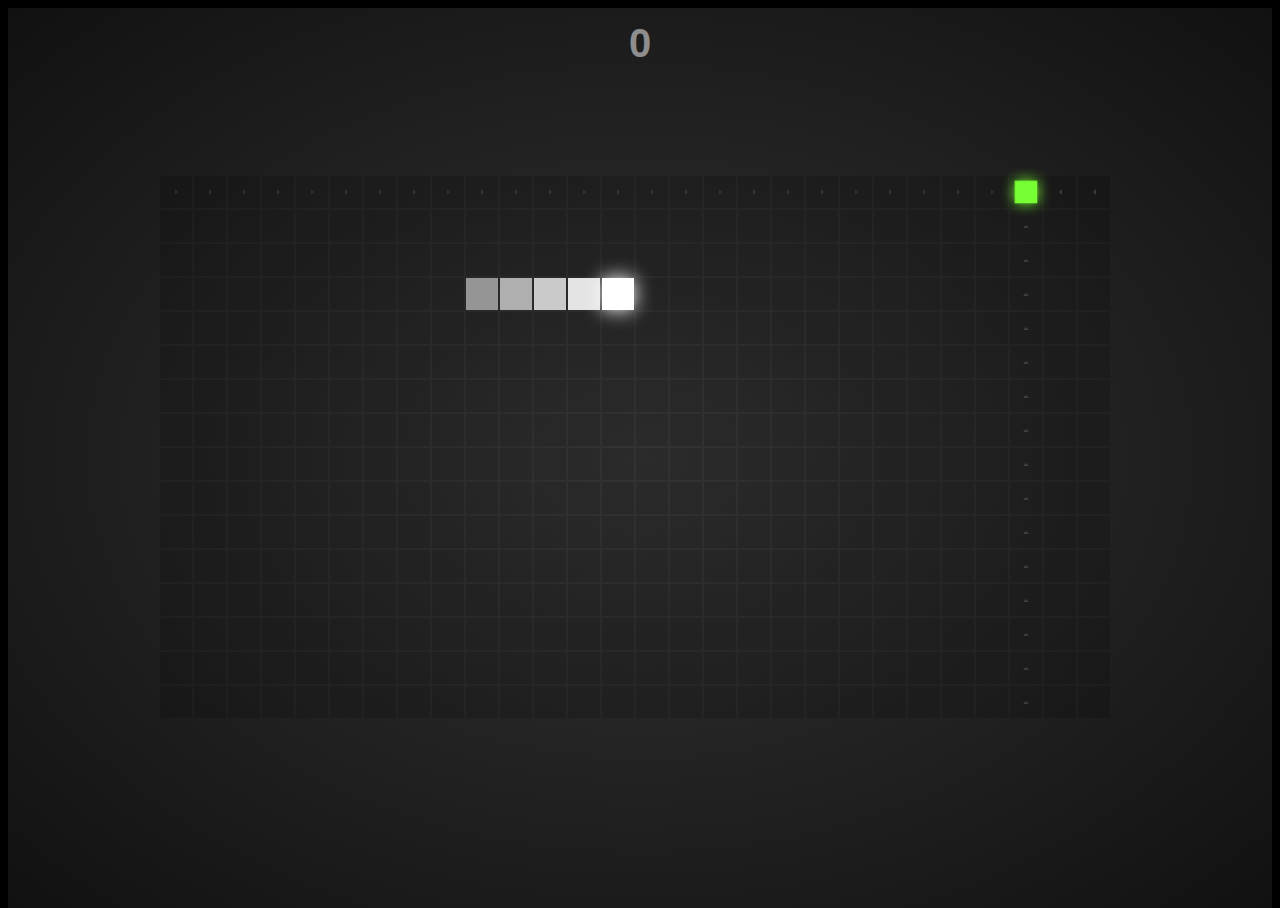
<file: game2index.html>
<!DOCTYPE html>
<html lang="en">
  <head>
    <meta charset="UTF-8">
    <meta name="viewport" content="width=device-width, initial-scale=1.0">
    <title>Document</title>
    <style>
      * {
        box-sizing: border-box;
      }

      html,
      body {
        background-color: #000;
        height: 100%;
      }

      body {
        background: #222;
        background: radial-gradient(#333, #111);
        background-position: center center;
        background-repeat: no-repeat;
        background-size: cover;
        color: #fff;
        font: 100%/1.5 sans-serif;
        overflow: hidden;
      }

      .score {
        color: rgba(255, 255, 255, 0.5);
        font-size: 40px;
        font-weight: bold;
        padding-top: 5px;
        text-align: center;
      }

      .stage {
        bottom: 0;
        left: 0;
        margin: auto;
        position: absolute;
        right: 0;
        top: 0;
        z-index: 2;
      }

      .tile {
        background: rgba(0, 0, 0, 0.15);
        position: absolute;
        transition-property:
          background,
          box-shadow,
          opacity,
          transform
        ;
        transform: translateZ(0);
        transition-duration: 3000ms;
      }

      .tile:before {
        bottom: 0;
        content: '';
        height: 0;
        left: 0;
        margin: auto;
        opacity: 0;
        position: absolute;
        right: 0;
        top: 0;
        width: 0;
        transition: opacity 300ms;
      }

      .tile.path:before {
        opacity: 1;
      }

      .tile.up:before {
        border-bottom: 4px inset rgba(255, 255, 255, 0.15);
        border-left: 4px solid transparent;
        border-right: 4px solid transparent;
      }

      .tile.down:before {
        border-top: 4px inset rgba(255, 255, 255, 0.15);
        border-left: 4px solid transparent;
        border-right: 4px solid transparent;
      }

      .tile.left:before { 
        border-right: 4px inset rgba(255, 255, 255, 0.15);
        border-top: 4px solid transparent;
        border-bottom: 4px solid transparent;
      }

      .tile.right:before { 
        border-left: 4px inset rgba(255, 255, 255, 0.15);
        border-top: 4px solid transparent;
        border-bottom: 4px solid transparent;
      }

      @media (max-width: 900px), (max-height: 900px) {
        .tile.up:before,
        .tile.down:before,
        .tile.left:before,
        .tile.right:before {
          border-width: 3px;
        }
      }

      @media (max-width: 500px), (max-height: 500px) {
        .tile.up:before,
        .tile.down:before,
        .tile.left:before,
        .tile.right:before {
          border-width: 2px;
        }
      }

      .tile.pressed {
        background: rgba(0, 0, 0, 0.3);
        box-shadow: inset 0 0 10px rgba(0, 0, 0, 0.6);
        transition-duration: 0ms;
      }
    </style>
  </head>
  <body>
    <div class="score">0</div>
    <div class="stage"></div>

    <script>
      /*================================================

      Polyfill

      ================================================*/

      (function(){ 'use strict';

        /*================================================

        Request Animation Frame

        ================================================*/
        
        var lastTime = 0;
        var vendors = [ 'webkit', 'moz' ];
        for( var x = 0; x < vendors.length && !window.requestAnimationFrame; ++x ) {
          window.requestAnimationFrame = window[ vendors[ x ] + 'RequestAnimationFrame' ];
          window.cancelAnimationFrame = window[ vendors[ x ] + 'CancelAnimationFrame' ] || window[ vendors[ x ] + 'CancelRequestAnimationFrame' ];
        }

        if( !window.requestAnimationFrame ) {
          window.requestAnimationFrame = function( callback, element ) {
            var currTime = new Date().getTime();
            var timeToCall = Math.max( 0, 16 - ( currTime - lastTime ) );
            var id = window.setTimeout(
              function() { 
                callback( currTime + timeToCall ); 
              }, timeToCall );
            lastTime = currTime + timeToCall;
            return id;
          }
        }

        if( !window.cancelAnimationFrame ) {
          window.cancelAnimationFrame = function( id ) {
            clearTimeout( id );
          }
        }

      })();

      /*================================================

      DOM Manipulation

      ================================================*/

      (function(){ 'use strict';

        function hasClass( elem, className ) {
          return new RegExp( ' ' + className + ' ' ).test( ' ' + elem.className + ' ' );
        };

        function addClass( elem, className ) {
          if( !hasClass(elem, className ) ) {
            elem.className += ' ' + className;
          }
        };

        function removeClass( elem, className ) {
          var newClass = ' ' + elem.className.replace( /[\t\r\n]/g, ' ' ) + ' ';
          if( hasClass( elem, className ) ) {
            while( newClass.indexOf(' ' + className + ' ' ) >= 0 ) {
              newClass = newClass.replace( ' ' + className + ' ', ' ' );
            }
            elem.className = newClass.replace( /^\s+|\s+$/g, '' );
          }
        };

        function toggleClass( elem, className ) {
          var newClass = ' ' + elem.className.replace( /[\t\r\n]/g, ' ' ) + ' ';
          if( hasClass(elem, className ) ) {
            while( newClass.indexOf( ' ' + className + ' ' ) >= 0 ) {
              newClass = newClass.replace( ' ' + className + ' ' , ' ' );
            }
            elem.className = newClass.replace( /^\s+|\s+$/g, '' );
          } else {
            elem.className += ' ' + className;
          }
        };

      })();

      /*================================================

      Core

      ================================================*/

      g = {};

      (function(){ 'use strict';

        /*================================================

        Math

        ================================================*/

        g.m = Math;
        g.mathProps = 'E LN10 LN2 LOG2E LOG10E PI SQRT1_2 SQRT2 abs acos asin atan ceil cos exp floor log round sin sqrt tan atan2 pow max min'.split( ' ' );
        for ( var i = 0; i < g.mathProps.length; i++ ) {
          g[ g.mathProps[ i ] ] = g.m[ g.mathProps[ i ] ];
        }
        g.m.TWO_PI = g.m.PI * 2;

        /*================================================

        Miscellaneous

        ================================================*/

        g.isset = function( prop ) {
          return typeof prop != 'undefined';
        };

        g.log = function() {
          if( g.isset( g.config ) && g.config.debug && window.console ){
            console.log( Array.prototype.slice.call( arguments ) );
          }
        };

      })();

      /*================================================

      Group

      ================================================*/

      (function(){ 'use strict';

        g.Group = function() {
          this.collection = [];
          this.length = 0;
        };

        g.Group.prototype.add = function( item ) {
          this.collection.push( item );
          this.length++;
        };

        g.Group.prototype.remove = function( index ) {
          if( index < this.length ) {
            this.collection.splice( index, 1 );
            this.length--;
          }
        };

        g.Group.prototype.empty = function() {
          this.collection.length = 0;
          this.length = 0;
        };

        g.Group.prototype.each = function( action, asc ) {
          var asc = asc || 0,
            i;
          if( asc ) {
            for( i = 0; i < this.length; i++ ) {
              this.collection[ i ][ action ]( i );
            }
          } else {
            i = this.length;
            while( i-- ) {
              this.collection[ i ][ action ]( i );
            }
          }
        };

      })();

      /*================================================

      Utilities

      ================================================*/

      (function(){ 'use strict';

        g.util = {};

        /*================================================

        Random

        ================================================*/
        
        g.util.rand = function( min, max ) {
          return g.m.random() * ( max - min ) + min;
        };

        g.util.randInt = function( min, max ) {
          return g.m.floor( g.m.random() * ( max - min + 1) ) + min;
        };

      }());

      /*================================================

      State

      ================================================*/

      (function(){ 'use strict';

        g.states = {};

        g.addState = function( state ) {
          g.states[ state.name ] = state;
        };

        g.setState = function( name ) {
          if( g.state ) {
            g.states[ g.state ].exit();
          }
          g.state = name;
          g.states[ g.state ].init();
        };

        g.currentState = function() {
          return g.states[ g.state ];
        };

      }());

      /*================================================

      Time

      ================================================*/

      (function(){ 'use strict';

        g.Time = function() {
          this.reset();
        }

        g.Time.prototype.reset = function() {
          this.now = Date.now();
          this.last = Date.now();
          this.delta = 60;
          this.ndelta = 1;
          this.elapsed = 0;
          this.nelapsed = 0;
          this.tick = 0;
        };

        g.Time.prototype.update = function() {
          this.now = Date.now();
          this.delta = this.now - this.last;
          this.ndelta = Math.min( Math.max( this.delta / ( 1000 / 60 ), 0.0001 ), 10 );
          this.elapsed += this.delta;
          this.nelapsed += this.ndelta;
          this.last = this.now;
          this.tick++;
        };

      })();

      /*================================================

      Grid Entity

      ================================================*/

      (function(){ 'use strict';

        g.Grid = function( cols, rows ) {
          this.cols = cols;
          this.rows = rows;
          this.tiles = [];
          for( var x = 0; x < cols; x++ ) {
            this.tiles[ x ] = [];
            for( var y = 0; y < rows; y++ ) {
              this.tiles[ x ].push( 'empty' );
            }
          }
        };

        g.Grid.prototype.get = function( x, y ) {
          return this.tiles[ x ][ y ];
        };

        g.Grid.prototype.set = function( x, y, val ) {
          this.tiles[ x ][ y ] = val;
        };

      })();

      /*================================================

      Board Tile Entity

      ================================================*/

      (function(){ 'use strict';

        g.BoardTile = function( opt ) {
          this.parentState = opt.parentState;
          this.parentGroup = opt.parentGroup;
          this.col = opt.col;
          this.row = opt.row;
          this.x = opt.x;
          this.y = opt.y;
          this.z = 0;
          this.w = opt.w;
          this.h = opt.h;
          this.elem = document.createElement( 'div' );
          this.elem.style.position = 'absolute';
          this.elem.className = 'tile';
          this.parentState.stageElem.appendChild( this.elem );
          this.classes = {
            pressed: 0,
            path: 0,
            up: 0,
            down: 0,
            left: 0,
            right: 0
          }
          this.updateDimensions();
        };

        g.BoardTile.prototype.update = function() {
          for( var k in this.classes ) {
            if( this.classes[ k ] ) {
              this.classes[ k ]--;
            }
          }

          if( this.parentState.food.tile.col == this.col || this.parentState.food.tile.row == this.row ) {
            this.classes.path = 1;
            if( this.col < this.parentState.food.tile.col ) {
              this.classes.right = 1;
            } else {
              this.classes.right = 0;
            }
            if( this.col > this.parentState.food.tile.col ) {
              this.classes.left = 1;
            } else {
              this.classes.left = 0;
            }
            if( this.row > this.parentState.food.tile.row ) {
              this.classes.up = 1;
            } else {
              this.classes.up = 0;
            }
            if( this.row < this.parentState.food.tile.row ) {
              this.classes.down = 1;
            } else {
              this.classes.down = 0;
            }
          } else {
            this.classes.path = 0;
          }

          if( this.parentState.food.eaten ) {
            this.classes.path = 0;
          }
        };

        g.BoardTile.prototype.updateDimensions = function() {
          this.x = this.col * this.parentState.tileWidth;
          this.y = this.row * this.parentState.tileHeight;
          this.w = this.parentState.tileWidth - this.parentState.spacing;
          this.h = this.parentState.tileHeight - this.parentState.spacing;
          this.elem.style.left = this.x + 'px';
          this.elem.style.top = this.y + 'px';
          this.elem.style.width = this.w + 'px';
          this.elem.style.height = this.h + 'px';
        };

        g.BoardTile.prototype.render = function() {
          var classString = '';
          for( var k in this.classes ) {
            if( this.classes[ k ] ) {
              classString += k + ' ';
            }
          }
          this.elem.className = 'tile ' + classString;
        };

      })();

      /*================================================

      Snake Tile Entity

      ================================================*/

      (function(){ 'use strict';

        g.SnakeTile = function( opt ) {
          this.parentState = opt.parentState;
          this.parentGroup = opt.parentGroup;
          this.col = opt.col;
          this.row = opt.row;
          this.x = opt.x;
          this.y = opt.y;
          this.w = opt.w;
          this.h = opt.h;
          this.color = null;
          this.scale = 1;
          this.rotation = 0;
          this.blur = 0;
          this.alpha = 1;
          this.borderRadius = 0;
          this.borderRadiusAmount = 0;
          this.elem = document.createElement( 'div' );
          this.elem.style.position = 'absolute';
          this.parentState.stageElem.appendChild( this.elem );
        };

        g.SnakeTile.prototype.update = function( i ) {
          this.x = this.col * this.parentState.tileWidth;
          this.y = this.row * this.parentState.tileHeight;
          if( i == 0 ) {
            this.color = '#fff';
            this.blur = this.parentState.dimAvg * 0.03 + Math.sin( this.parentState.time.elapsed / 200 ) * this.parentState.dimAvg * 0.015;
            if( this.parentState.snake.dir == 'n' ) {
              this.borderRadius = this.borderRadiusAmount + '% ' + this.borderRadiusAmount + '% 0 0';
            } else if( this.parentState.snake.dir == 's' ) {
              this.borderRadius = '0 0 ' + this.borderRadiusAmount + '% ' + this.borderRadiusAmount + '%';
            } else if( this.parentState.snake.dir == 'e' ) {
              this.borderRadius = '0 ' + this.borderRadiusAmount + '% ' + this.borderRadiusAmount + '% 0';
            } else if( this.parentState.snake.dir == 'w' ) {
              this.borderRadius = this.borderRadiusAmount + '% 0 0 ' + this.borderRadiusAmount + '%';
            }
          } else {
            this.color = '#fff';
            this.blur = 0;
            this.borderRadius = '0';
          }
          this.alpha = 1 - ( i / this.parentState.snake.tiles.length ) * 0.6;
          this.rotation = ( this.parentState.snake.justAteTick / this.parentState.snake.justAteTickMax ) * 90;
          this.scale = 1 + ( this.parentState.snake.justAteTick / this.parentState.snake.justAteTickMax ) * 1;
        };

        g.SnakeTile.prototype.updateDimensions = function() {
          this.w = this.parentState.tileWidth - this.parentState.spacing;
          this.h = this.parentState.tileHeight - this.parentState.spacing;
        };

        g.SnakeTile.prototype.render = function( i ) {
          this.elem.style.left = this.x + 'px';
          this.elem.style.top = this.y + 'px';
          this.elem.style.width = this.w + 'px';
          this.elem.style.height = this.h + 'px';
          this.elem.style.backgroundColor = 'rgba(255, 255, 255, ' + this.alpha + ')';
          this.elem.style.boxShadow = '0 0 ' + this.blur + 'px #fff';
          this.elem.style.borderRadius = this.borderRadius;
        };

      })();

      /*================================================

      Food Tile Entity

      ================================================*/

      (function(){ 'use strict';

        g.FoodTile = function( opt ) {
          this.parentState = opt.parentState;
          this.parentGroup = opt.parentGroup;
          this.col = opt.col;
          this.row = opt.row;
          this.x = opt.x;
          this.y = opt.y;
          this.w = opt.w;
          this.h = opt.h;
          this.blur = 0;
          this.scale = 1;
          this.hue = 100;
          this.opacity = 0;
          this.elem = document.createElement( 'div' );
          this.elem.style.position = 'absolute';
          this.parentState.stageElem.appendChild( this.elem );
        };

        g.FoodTile.prototype.update = function() {
          this.x = this.col * this.parentState.tileWidth;
          this.y = this.row * this.parentState.tileHeight;
          this.blur = this.parentState.dimAvg * 0.03 + Math.sin( this.parentState.time.elapsed / 200 ) * this.parentState.dimAvg * 0.015;
          this.scale = 0.8 + Math.sin( this.parentState.time.elapsed / 200 ) * 0.2;

          if( this.parentState.food.birthTick || this.parentState.food.deathTick ) {
            if( this.parentState.food.birthTick ) {
              this.opacity = 1 - ( this.parentState.food.birthTick / 1 ) * 1;
            } else {
              this.opacity = ( this.parentState.food.deathTick / 1 ) * 1;
            }
          } else {
            this.opacity = 1;
          }
        };

        g.FoodTile.prototype.updateDimensions = function() {
          this.w = this.parentState.tileWidth - this.parentState.spacing;
          this.h = this.parentState.tileHeight - this.parentState.spacing;
        };

        g.FoodTile.prototype.render = function() {
          this.elem.style.left = this.x + 'px';
          this.elem.style.top = this.y + 'px';
          this.elem.style.width = this.w + 'px';
          this.elem.style.height = this.h + 'px';
          this.elem.style[ 'transform' ] = 'translateZ(0) scale(' + this.scale + ')';
          this.elem.style.backgroundColor = 'hsla(' + this.hue + ', 100%, 60%, 1)';
          this.elem.style.boxShadow = '0 0 ' + this.blur + 'px hsla(' + this.hue + ', 100%, 60%, 1)';
          this.elem.style.opacity = this.opacity;
        };

      })();

      /*================================================

      Snake Entity

      ================================================*/

      (function(){ 'use strict';

        g.Snake = function( opt ) {
          this.parentState = opt.parentState;
          this.dir = 'e',
          this.currDir = this.dir;
          this.tiles = [];
          for( var i = 0; i < 5; i++ ) {
            this.tiles.push( new g.SnakeTile({
              parentState: this.parentState,
              parentGroup: this.tiles,
              col: 8 - i,
              row: 3,
              x: ( 8 - i ) * opt.parentState.tileWidth,
              y: 3 * opt.parentState.tileHeight,
              w: opt.parentState.tileWidth - opt.parentState.spacing,
              h: opt.parentState.tileHeight - opt.parentState.spacing
            }));
          }
          this.last = 0;
          this.updateTick = 10;
          this.updateTickMax = this.updateTick;
          this.updateTickLimit = 3;
          this.updateTickChange = 0.2;
          this.deathFlag = 0;
          this.justAteTick = 0;
          this.justAteTickMax = 1;
          this.justAteTickChange = 0.05;

          // sync data grid of the play state
          var i = this.tiles.length;

          while( i-- ) {
            this.parentState.grid.set( this.tiles[ i ].col, this.tiles[ i ].row, 'snake' );
          }
        };

        g.Snake.prototype.updateDimensions = function() {
          var i = this.tiles.length;
          while( i-- ) {
            this.tiles[ i ].updateDimensions();
          }
        };

        g.Snake.prototype.update = function() {
          if( this.parentState.keys.up ) {
            if( this.dir != 's' && this.dir != 'n' && this.currDir != 's' && this.currDir != 'n' ) {
              this.dir = 'n';
            }
          } else if( this.parentState.keys.down) {
            if( this.dir != 'n' && this.dir != 's' && this.currDir != 'n' && this.currDir != 's' ) {
              this.dir = 's';
            }
          } else if( this.parentState.keys.right ) {
            if( this.dir != 'w' && this.dir != 'e' && this.currDir != 'w' && this.currDir != 'e' ) {
              this.dir = 'e';
            }
          } else if( this.parentState.keys.left ) {
            if( this.dir != 'e' && this.dir != 'w' && this.currDir != 'e' && this.currDir != 'w' ) {
              this.dir = 'w';
            }
          }

          this.parentState.keys.up = 0;
          this.parentState.keys.down = 0;
          this.parentState.keys.right = 0;
          this.parentState.keys.left = 0;

          this.updateTick += this.parentState.time.ndelta;
          if( this.updateTick >= this.updateTickMax ) {
            // reset the update timer to 0, or whatever leftover there is
            this.updateTick = ( this.updateTick - this.updateTickMax );

            // rotate snake block array
            this.tiles.unshift( new g.SnakeTile({
              parentState: this.parentState,
              parentGroup: this.tiles,
              col: this.tiles[ 0 ].col,
              row: this.tiles[ 0 ].row,
              x: this.tiles[ 0 ].col * this.parentState.tileWidth,
              y: this.tiles[ 0 ].row * this.parentState.tileHeight,
              w: this.parentState.tileWidth - this.parentState.spacing,
              h: this.parentState.tileHeight - this.parentState.spacing
            }));
            this.last = this.tiles.pop();
            this.parentState.stageElem.removeChild( this.last.elem );

            this.parentState.boardTiles.collection[ this.last.col + ( this.last.row * this.parentState.cols ) ].classes.pressed = 2;

            // sync data grid of the play state
            var i = this.tiles.length;

            while( i-- ) {
              this.parentState.grid.set( this.tiles[ i ].col, this.tiles[ i ].row, 'snake' );
            }
            this.parentState.grid.set( this.last.col, this.last.row, 'empty' );


            // move the snake's head
            if ( this.dir == 'n' ) {
              this.currDir = 'n';
              this.tiles[ 0 ].row -= 1;
            } else if( this.dir == 's' ) {
              this.currDir = 's';
              this.tiles[ 0 ].row += 1;
            } else if( this.dir == 'w' ) {
              this.currDir = 'w';
              this.tiles[ 0 ].col -= 1;
            } else if( this.dir == 'e' ) {
              this.currDir = 'e';
              this.tiles[ 0 ].col += 1;
            }

            // wrap walls
            this.wallFlag = false;
            if( this.tiles[ 0 ].col >= this.parentState.cols ) {
              this.tiles[ 0 ].col = 0;
              this.wallFlag = true;
            }
            if( this.tiles[ 0 ].col < 0 ) {
              this.tiles[ 0 ].col = this.parentState.cols - 1;
              this.wallFlag = true;
            }
            if( this.tiles[ 0 ].row >= this.parentState.rows ) {
              this.tiles[ 0 ].row = 0;
              this.wallFlag = true;
            }
            if( this.tiles[ 0 ].row < 0 ) {
              this.tiles[ 0 ].row = this.parentState.rows - 1;
              this.wallFlag = true;
            }

            // check death by eating self
            if( this.parentState.grid.get( this.tiles[ 0 ].col, this.tiles[ 0 ].row ) == 'snake' ) {
              this.deathFlag = 1;
              clearTimeout( this.foodCreateTimeout );
            }

            // check eating of food
            if( this.parentState.grid.get( this.tiles[ 0 ].col, this.tiles[ 0 ].row ) == 'food' ) {
              this.tiles.push( new g.SnakeTile({
                parentState: this.parentState,
                parentGroup: this.tiles,
                col: this.last.col,
                row: this.last.row,
                x: this.last.col * this.parentState.tileWidth,
                y: this.last.row * this.parentState.tileHeight,
                w: this.parentState.tileWidth - this.parentState.spacing,
                h: this.parentState.tileHeight - this.parentState.spacing
              }));
              if( this.updateTickMax - this.updateTickChange > this.updateTickLimit ) {
                this.updateTickMax -= this.updateTickChange;
              }
              this.parentState.score++;
              this.parentState.scoreElem.innerHTML = this.parentState.score;
              this.justAteTick = this.justAteTickMax;

              this.parentState.food.eaten = 1;
              this.parentState.stageElem.removeChild( this.parentState.food.tile.elem );

              var _this = this;
              
              this.foodCreateTimeout = setTimeout( function() {
                _this.parentState.food = new g.Food({
                  parentState: _this.parentState
                });
              }, 300);
            }

            // check death by eating self
            if( this.deathFlag ) {
              g.setState( 'play' );
            }
          }

          // update individual snake tiles
          var i = this.tiles.length;
          while( i-- ) {
            this.tiles[ i ].update( i );
          }

          if( this.justAteTick > 0 ) {
            this.justAteTick -= this.justAteTickChange;
          } else if( this.justAteTick < 0 ) {
            this.justAteTick = 0;
          }
        };

        g.Snake.prototype.render = function() {
          // render individual snake tiles
          var i = this.tiles.length;
          while( i-- ) {
            this.tiles[ i ].render( i );
          }
        };

      })();

      /*================================================

      Food Entity

      ================================================*/

      (function(){ 'use strict';

        g.Food = function( opt ) {
          this.parentState = opt.parentState;
          this.tile = new g.FoodTile({
            parentState: this.parentState,
            col: 0,
            row: 0,
            x: 0,
            y: 0,
            w: opt.parentState.tileWidth - opt.parentState.spacing,
            h: opt.parentState.tileHeight - opt.parentState.spacing
          });
          this.reset();
          this.eaten = 0;
          this.birthTick = 1;
          this.deathTick = 0;
          this.birthTickChange = 0.025;
          this.deathTickChange = 0.05;
        };

        g.Food.prototype.reset = function() {
          var empty = [];
          for( var x = 0; x < this.parentState.cols; x++) {
            for( var y = 0; y < this.parentState.rows; y++) {
              var tile = this.parentState.grid.get( x, y );
              if( tile == 'empty' ) {
                empty.push( { x: x, y: y } );
              }
            }
          }
          var newTile = empty[ g.util.randInt( 0, empty.length - 1 ) ];
          this.tile.col = newTile.x;
          this.tile.row = newTile.y;
        };

        g.Food.prototype.updateDimensions = function() {
          this.tile.updateDimensions();
        };

        g.Food.prototype.update = function() {
          // update food tile
          this.tile.update();

          if( this.birthTick > 0 ) {
            this.birthTick -= this.birthTickChange;
          } else if( this.birthTick < 0 ) {
            this.birthTick = 0;
          }

          // sync data grid of the play state
          this.parentState.grid.set( this.tile.col, this.tile.row, 'food' );
        };

        g.Food.prototype.render = function() {
          this.tile.render();
        };

      })();

      /*================================================

      Play State

      ================================================*/

      (function(){ 'use strict';

        function StatePlay() {
          this.name = 'play';
        }

        StatePlay.prototype.init = function() {
          this.scoreElem = document.querySelector( '.score' );
          this.stageElem = document.querySelector( '.stage' );
          this.dimLong = 28;
          this.dimShort = 16;
          this.padding = 0.25;
          this.boardTiles = new g.Group();
          this.keys = {};
          this.foodCreateTimeout = null;
          this.score = 0;
          this.scoreElem.innerHTML = this.score;
          this.time = new g.Time();
          this.getDimensions();
          if( this.winWidth < this.winHeight ) {
            this.rows = this.dimLong;
            this.cols = this.dimShort;
          } else {
            this.rows = this.dimShort;
            this.cols = this.dimLong;
          }
          this.spacing = 1;
          this.grid = new g.Grid( this.cols, this.rows );
          this.resize();
          this.createBoardTiles();
          this.bindEvents();
          this.snake = new g.Snake({
            parentState: this
          });
          this.food = new g.Food({
            parentState: this
          });
        };

        StatePlay.prototype.getDimensions = function() {
          this.winWidth = window.innerWidth;
          this.winHeight = window.innerHeight;
          this.activeWidth = this.winWidth - ( this.winWidth * this.padding );
          this.activeHeight = this.winHeight - ( this.winHeight * this.padding );
        };

        StatePlay.prototype.resize = function() {
          var _this = g.currentState();

          _this.getDimensions();

          _this.stageRatio = _this.rows / _this.cols;

          if( _this.activeWidth > _this.activeHeight / _this.stageRatio ) {
            _this.stageHeight = _this.activeHeight;
            _this.stageElem.style.height = _this.stageHeight + 'px';
            _this.stageWidth = Math.floor( _this.stageHeight /_this.stageRatio );
            _this.stageElem.style.width = _this.stageWidth + 'px';
          } else {
            _this.stageWidth = _this.activeWidth;
            _this.stageElem.style.width = _this.stageWidth + 'px';
            _this.stageHeight = Math.floor( _this.stageWidth * _this.stageRatio );
            _this.stageElem.style.height = _this.stageHeight + 'px';
          }

          _this.tileWidth = ~~( _this.stageWidth / _this.cols );
          _this.tileHeight = ~~( _this.stageHeight / _this.rows );
          _this.dimAvg = ( _this.activeWidth + _this.activeHeight ) / 2;
          _this.spacing = Math.max( 1, ~~( _this.dimAvg * 0.0025 ) );

          _this.stageElem.style.marginTop = ( -_this.stageElem.offsetHeight / 2 ) + _this.headerHeight / 2 + 'px';

          _this.boardTiles.each( 'updateDimensions' );
          _this.snake !== undefined && _this.snake.updateDimensions();
          _this.food !== undefined && _this.food.updateDimensions();
        };

        StatePlay.prototype.createBoardTiles = function() {
          for( var y = 0; y < this.rows; y++ ) {
            for( var x = 0; x < this.cols; x++ ) {
              this.boardTiles.add( new g.BoardTile({
                parentState: this,
                parentGroup: this.boardTiles,
                col: x,
                row: y,
                x: x * this.tileWidth,
                y: y * this.tileHeight,
                w: this.tileWidth - this.spacing,
                h: this.tileHeight - this.spacing
              }));
            }
          }
        };

        StatePlay.prototype.upOn = function() { g.currentState().keys.up = 1; }
        StatePlay.prototype.downOn = function() { g.currentState().keys.down = 1; }
        StatePlay.prototype.rightOn = function() { g.currentState().keys.right = 1; }
        StatePlay.prototype.leftOn = function() { g.currentState().keys.left = 1; }
        StatePlay.prototype.upOff = function() { g.currentState().keys.up = 0; }
        StatePlay.prototype.downOff = function() { g.currentState().keys.down = 0; }
        StatePlay.prototype.rightOff = function() { g.currentState().keys.right = 0; }
        StatePlay.prototype.leftOff = function() { g.currentState().keys.left = 0; }

        StatePlay.prototype.keydown = function( e ) {
          e.preventDefault();
          var e = ( e.keyCode ? e.keyCode : e.which ),
            _this = g.currentState();
          if( e === 38 || e === 87 ) { _this.upOn(); }
          if( e === 39 || e === 68 ) { _this.rightOn(); }
          if( e === 40 || e === 83 ) { _this.downOn(); }
          if( e === 37 || e === 65 ) { _this.leftOn(); }
        };

        StatePlay.prototype.bindEvents = function() {
          var _this = g.currentState();
          window.addEventListener( 'keydown', _this.keydown, false );
          window.addEventListener( 'resize', _this.resize, false );
        };

        StatePlay.prototype.step = function() {
          this.boardTiles.each( 'update' );
          this.boardTiles.each( 'render' );
          this.snake.update();
          this.snake.render();
          this.food.update();
          this.food.render();
          this.time.update();
        };

        StatePlay.prototype.exit = function() {
          window.removeEventListener( 'keydown', this.keydown, false );
          window.removeEventListener( 'resize', this.resize, false );
          this.stageElem.innerHTML = '';
          this.grid.tiles = null;
          this.time = null;
        };

        g.addState( new StatePlay() );

      })();

      /*================================================

      Game

      ================================================*/

      (function(){ 'use strict';

        g.config = {
          title: 'Snakely',
          debug: window.location.hash == '#debug' ? 1 : 0,
          state: 'play'
        };

        g.setState( g.config.state );

        g.time = new g.Time();

        g.step = function() {
          requestAnimationFrame( g.step );
          g.states[ g.state ].step();
          g.time.update();
        };

        window.addEventListener( 'load', g.step, false );

      })();
    </script>
  </body>
</html>
</file>
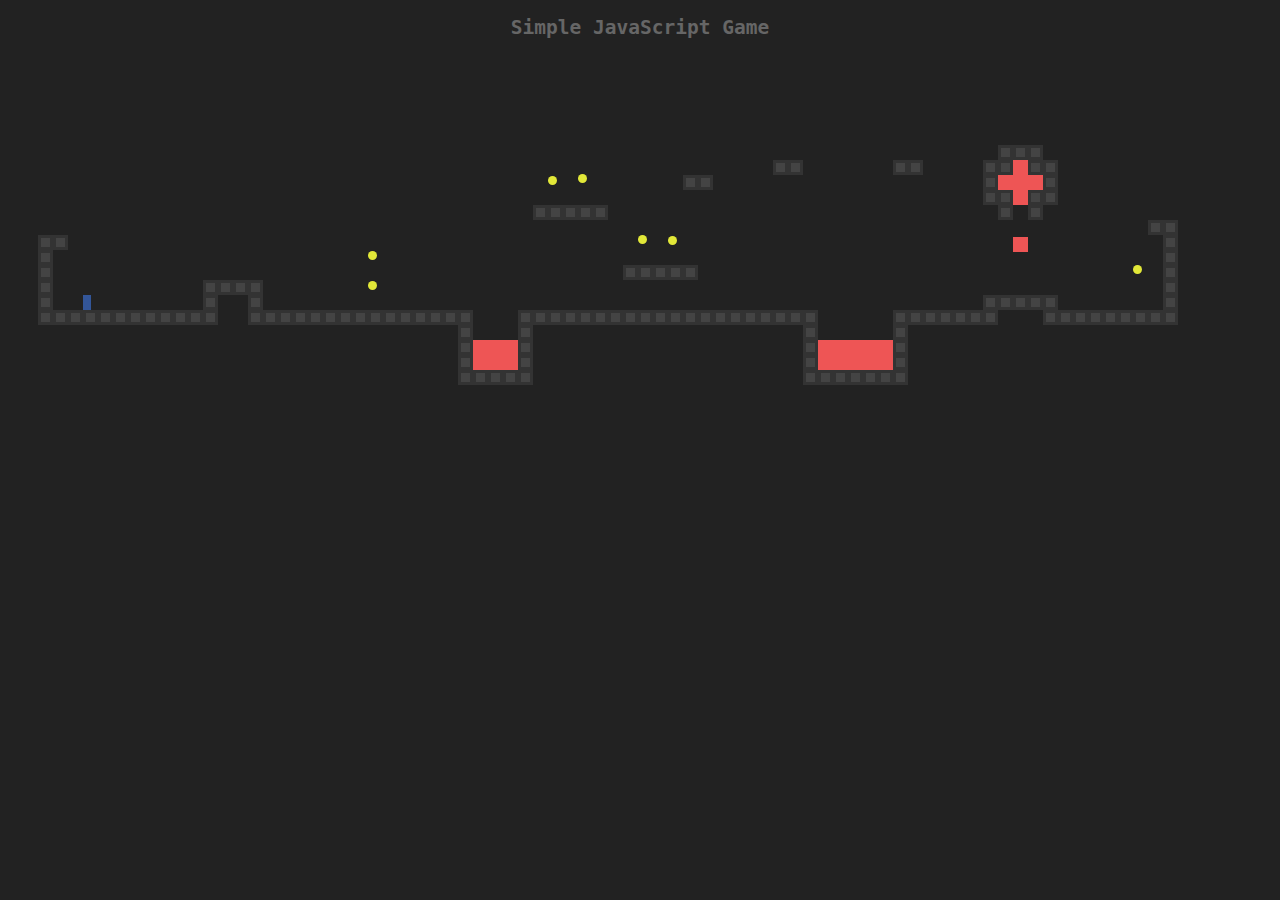
<file: game3index.html>
<!DOCTYPE html>
<html lang="en">
	<head>
		<meta charset="UTF-8" />
		<meta name="viewport" content="width=device-width, initial-scale=1.0" />
		<title>Simple Game</title>
		<style>
			body {
				background: #222;
			}

			h2 {
				color: #666;
				font-family: monospace;
				text-align: center;
			}

			.background {
				table-layout: fixed;
				border-spacing: 0;
			}

			.background td {
				padding: 0;
			}

			.lava,
			.actor {
				background: #e55;
			}

			.wall {
				background: #444;
				border: solid 3px #333;
				box-sizing: content-box;
			}

			.actor {
				position: absolute;
			}

			.coin {
				background: #e2e838;
				border-radius: 50%;
			}

			.player {
				background: #335699;
				box-shadow: none;
			}

			.lost .player {
				background: #a04040;
			}

			.won .player {
				background: green;
			}

			.game {
				position: relative;
				overflow: hidden;
			}
		</style>
	</head>
	<body>
		<h2>Simple JavaScript Game</h2>

		<script>
			var LEVELS = [
				[
					'                                                                                ',
					'                                                                                ',
					'                                                                                ',
					'                                                                                ',
					'                                                                                ',
					'                                                                                ',
					'                                                                  xxx           ',
					'                                                   xx      xx    xx!xx          ',
					'                                    o o      xx                  x!!!x          ',
					'                                                                 xx!xx          ',
					'                                   xxxxx                          xvx           ',
					'                                                                            xx  ',
					'  xx                                      o o                                x  ',
					'  x                     o                                                    x  ',
					'  x                                      xxxxx                             o x  ',
					'  x          xxxx       o                                                    x  ',
					'  x  @       x  x                                                xxxxx       x  ',
					'  xxxxxxxxxxxx  xxxxxxxxxxxxxxx   xxxxxxxxxxxxxxxxxxxx     xxxxxxx   xxxxxxxxx  ',
					'                              x   x                  x     x                    ',
					'                              x!!!x                  x!!!!!x                    ',
					'                              x!!!x                  x!!!!!x                    ',
					'                              xxxxx                  xxxxxxx                    ',
					'                                                                                ',
					'                                                                                ',
				],
				[
					'                                      x!!x                        xxxxxxx                                    x!x  ',
					'                                      x!!x                     xxxx     xxxx                                 x!x  ',
					'                                      x!!xxxxxxxxxx           xx           xx                                x!x  ',
					'                                      xx!!!!!!!!!!xx         xx             xx                               x!x  ',
					'                                       xxxxxxxxxx!!x         x                                    o   o   o  x!x  ',
					'                                                xx!x         x     o   o                                    xx!x  ',
					'                                                 x!x         x                                xxxxxxxxxxxxxxx!!x  ',
					'                                                 xvx         x     x   x                        !!!!!!!!!!!!!!xx  ',
					'                                                             xx  |   |   |  xx            xxxxxxxxxxxxxxxxxxxxx   ',
					'                                                              xx!!!!!!!!!!!xx            v                        ',
					'                                                               xxxx!!!!!xxxx                                      ',
					'                                               x     x            xxxxxxx        xxx         xxx                  ',
					'                                               x     x                           x x         x x                  ',
					'                                               x     x                             x         x                    ',
					'                                               x     x                             xx        x                    ',
					'                                               xx    x                             x         x                    ',
					'                                               x     x      o  o     x   x         x         x                    ',
					'               xxxxxxx        xxx   xxx        x     x               x   x         x         x                    ',
					'              xx     xx         x   x          x     x     xxxxxx    x   x   xxxxxxxxx       x                    ',
					'             xx       xx        x o x          x    xx               x   x   x               x                    ',
					'     @       x         x        x   x          x     x               x   x   x               x                    ',
					'    xxx      x         x        x   x          x     x               x   xxxxx   xxxxxx      x                    ',
					'    x x      x         x       xx o xx         x     x               x     o     x x         x                    ',
					'!!!!x x!!!!!!x         x!!!!!!xx     xx!!!!!!!!xx    x!!!!!!!!!!     x     =     x x         x                    ',
					'!!!!x x!!!!!!x         x!!!!!xx       xxxxxxxxxx     x!!!!!!!xx!     xxxxxxxxxxxxx xx  o o  xx                    ',
					'!!!!x x!!!!!!x         x!!!!!x    o                 xx!!!!!!xx !                    xx     xx                     ',
					'!!!!x x!!!!!!x         x!!!!!x                     xx!!!!!!xx  !                     xxxxxxx                      ',
					'!!!!x x!!!!!!x         x!!!!!xx       xxxxxxxxxxxxxx!!!!!!xx   !                                                  ',
					'!!!!x x!!!!!!x         x!!!!!!xxxxxxxxx!!!!!!!!!!!!!!!!!!xx    !                                                  ',
					'!!!!x x!!!!!!x         x!!!!!!!!!!!!!!!!!!!!!!!!!!!!!!!!xx     !                                                  ',
				],
				[
					'                                                                                                              ',
					'                                                                                                              ',
					'                                                                                                              ',
					'                                                                                                              ',
					'                                                                                                              ',
					'                                        o                                                                     ',
					'                                                                                                              ',
					'                                        x                                                                     ',
					'                                        x                                                                     ',
					'                                        x                                                                     ',
					'                                        x                                                                     ',
					'                                       xxx                                                                    ',
					'                                       x x                 !!!        !!!  xxx                                ',
					'                                       x x                 !x!        !x!                                     ',
					'                                     xxx xxx                x          x                                      ',
					'                                      x   x                 x   oooo   x       xxx                            ',
					'                                      x   x                 x          x      x!!!x                           ',
					'                                      x   x                 xxxxxxxxxxxx       xxx                            ',
					'                                     xx   xx      x   x      x                                                ',
					'                                      x   xxxxxxxxx   xxxxxxxx              x x                               ',
					'                                      x   x           x                    x!!!x                              ',
					'                                      x   x           x                     xxx                               ',
					'                                     xx   xx          x                                                       ',
					'                                      x   x= = = =    x            xxx                                        ',
					'                                      x   x           x           x!!!x                                       ',
					'                                      x   x    = = = =x     o      xxx       xxx                              ',
					'                                     xx   xx          x                     x!!!x                             ',
					'                              o   o   x   x           x     x                xxv        xxx                   ',
					'                                      x   x           x              x                 x!!!x                  ',
					'                             xxx xxx xxx xxx     o o  x!!!!!!!!!!!!!!x                   vx                   ',
					'                             x xxx x x xxx x          x!!!!!!!!!!!!!!x                                        ',
					'                             x             x   xxxxxxxxxxxxxxxxxxxxxxx                                        ',
					'                             xx           xx                                         xxx                      ',
					'  xxx                         x     x     x                                         x!!!x                xxx  ',
					'  x x                         x    xxx    x                                          xxx                 x x  ',
					'  x                           x    xxx    xxxxxxx                        xxxxx                             x  ',
					'  x                           x           x                              x   x                             x  ',
					'  x                           xx          x                              x x x                             x  ',
					'  x                                       x       |xxxx|    |xxxx|     xxx xxx                             x  ',
					'  x                xxx             o o    x                              x         xxx                     x  ',
					'  x               xxxxx       xx          x                             xxx       x!!!x          x         x  ',
					'  x               oxxxo       x    xxx    x                             x x        xxx          xxx        x  ',
					'  x                xxx        xxxxxxxxxxxxx  x oo x    x oo x    x oo  xx xx                    xxx        x  ',
					'  x      @          x         x           x!!x    x!!!!x    x!!!!x    xx   xx                    x         x  ',
					'  xxxxxxxxxxxxxxxxxxxxxxxxxxxxx           xxxxxxxxxxxxxxxxxxxxxxxxxxxxx     xxxxxxxxxxxxxxxxxxxxxxxxxxxxxxxx  ',
					'                                                                                                              ',
					'                                                                                                              ',
				],
				[
					'                                                                                                  xxx x       ',
					'                                                                                                      x       ',
					'                                                                                                  xxxxx       ',
					'                                                                                                  x           ',
					'                                                                                                  x xxx       ',
					'                          o                                                                       x x x       ',
					'                                                                                             o o oxxx x       ',
					'                   xxx                                                                                x       ',
					'       !  o  !                                                xxxxx xxxxx xxxxx xxxxx xxxxx xxxxx xxxxx       ',
					'       x     x                                                x   x x   x x   x x   x x   x x   x x           ',
					'       x= o  x            x                                   xxx x xxx x xxx x xxx x xxx x xxx x xxxxx       ',
					'       x     x                                                  x x   x x   x x   x x   x x   x x     x       ',
					'       !  o  !            o                                  xxxx xxxxx xxxxx xxxxx xxxxx xxxxx xxxxxxx       ',
					'                                                                                                              ',
					'          o              xxx                              xx                                                  ',
					'                                                                                                              ',
					'                                                                                                              ',
					'                                                      xx                                                      ',
					'                   xxx         xxx                                                                            ',
					'                                                                                                              ',
					'                          o                                                     x      x                      ',
					'                                                          xx     xx                                           ',
					'             xxx         xxx         xxx                                 x                  x                 ',
					'                                                                                                              ',
					'                                                                 ||                                           ',
					'  xxxxxxxxxxx                                                                                                 ',
					'  x         x o xxxxxxxxx o xxxxxxxxx o xx                                                x                   ',
					'  x         x   x       x   x       x   x                 ||                  x     x                         ',
					'  x  @      xxxxx   o   xxxxx   o   xxxxx                                                                     ',
					'  xxxxxxx                                     xxxxx       xx     xx     xxx                                   ',
					'        x=                  =                =x   x                     xxx                                   ',
					'        xxxxxxxxxxxxxxxxxxxxxxxxxxxxxxxxxxxxxxx   x!!!!!!!!!!!!!!!!!!!!!xxx!!!!!!!!!!!!!!!!!!!!!!!!!!!!!!!!!!!',
					'                                                  xxxxxxxxxxxxxxxxxxxxxxxxxxxxxxxxxxxxxxxxxxxxxxxxxxxxxxxxxxxx',
					'                                                                                                              ',
				],
			];

			function Vector(x, y) {
				this.x = x;
				this.y = y;
			}

			Vector.prototype.plus = function (other) {
				return new Vector(this.x + other.x, this.y + other.y);
			};

			Vector.prototype.times = function (scale) {
				return new Vector(this.x * scale, this.y * scale);
			};

			var actorchars = {
				'@': Player,
				o: Coin,
				'=': Lava,
				'|': Lava,
				v: Lava,
			};

			function Player(pos) {
				this.pos = pos.plus(new Vector(0, -0.5));
				this.size = new Vector(0.5, 1);
				this.speed = new Vector(0, 0);
			}

			Player.prototype.type = 'player';
			function Lava(pos, ch) {
				this.pos = pos;
				this.size = new Vector(1, 1);
				if (ch === '=') this.speed = new Vector(2, 0);
				else if (ch === '|') this.speed = new Vector(0, 2);
				else if (ch === 'v') {
					this.speed = new Vector(0, 3);
					this.repeatPos = pos;
				}
			}
			Lava.prototype.type = 'Lava';
			function Coin(pos) {
				this.basePos = this.pos = pos;
				this.size = new Vector(0.6, 0.6);
				this.wobble = Math.random() * Math.PI * 2;
			}

			Coin.prototype.type = 'coin';

			Level.prototype.isFinished = function () {
				return this.status != null && this.finishDelay < 0;
			};
			function Level(plan) {
				this.width = plan[0].length;
				this.height = plan.length;
				this.grid = [];
				this.actors = [];

				for (var y = 0; y < this.height; y++) {
					var line = plan[y],
						gridLine = [];
					for (var x = 0; x < this.width; x++) {
						var ch = line[x],
							fieldType = null;
						var Actor = actorchars[ch];
						if (Actor) this.actors.push(new Actor(new Vector(x, y), ch));
						else if (ch === 'x') fieldType = 'wall';
						else if (ch === '!') fieldType = 'lava';
						else if (ch === '|') fieldType = 'lava';
						else if (ch === '=') fieldType = 'lava';
						else if (ch === 'v') {
							fieldType = 'lava';
							console.log(fieldType);
						}
						gridLine.push(fieldType);
					}
					this.grid.push(gridLine);
				}
				this.player = this.actors.filter(function (actor) {
					return actor.type === 'player';
				})[0];
				this.status = this.finishDelay = null;
			}

			function element(name, className) {
				var elem = document.createElement(name);
				if (className) elem.className = className;
				return elem;
			}

			function DOMDisplay(parent, level) {
				this.wrap = parent.appendChild(element('div', 'game'));
				this.level = level;

				this.wrap.appendChild(this.drawBackground());
				this.actorLayer = null;
				this.drawFrame();
			}

			var scale = 15;

			DOMDisplay.prototype.drawBackground = function () {
				var table = element('table', 'background');
				table.style.width = this.level.width * scale + 'px';
				table.style.height = this.level.height * scale + 'px';
				this.level.grid.forEach(function (row) {
					var rowElement = table.appendChild(element('tr'));
					rowElement.style.height = scale + 'px';
					row.forEach(function (type) {
						rowElement.appendChild(element('td', type));
					});
				});
				return table;
			};

			DOMDisplay.prototype.drawActors = function () {
				var wrap = element('div');
				this.level.actors.forEach(function (actor) {
					var rect = wrap.appendChild(element('div', 'actor ' + actor.type));
					rect.style.width = actor.size.x * scale + 'px';
					rect.style.height = actor.size.y * scale + 'px';
					rect.style.left = actor.pos.x * scale + 'px';
					rect.style.top = actor.pos.y * scale + 'px';
				});
				return wrap;
			};

			DOMDisplay.prototype.drawFrame = function () {
				if (this.actorLayer) this.wrap.removeChild(this.actorLayer);
				this.actorLayer = this.wrap.appendChild(this.drawActors());
				this.wrap.className = 'game ' + (this.level.status || '');
				this.scrollPlayerIntoView();
			};

			// clear it later
			DOMDisplay.prototype.scrollPlayerIntoView = function () {
				var width = this.wrap.clientWidth;
				var height = this.wrap.clientHeight;
				var margin = width / 3;

				// The viewport
				var left = this.wrap.scrollLeft,
					right = left + width;
				var top = this.wrap.scrollTop,
					bottom = top + height;

				var player = this.level.player;
				var center = player.pos.plus(player.size.times(0.5)).times(scale);

				if (center.x < left + margin) this.wrap.scrollLeft = center.x - margin;
				else if (center.x > right - margin)
					this.wrap.scrollLeft = center.x + margin - width;
				if (center.y < top + margin) this.wrap.scrollTop = center.y - margin;
				else if (center.y > bottom - margin)
					this.wrap.scrollTop = center.y + margin - height;
			};

			DOMDisplay.prototype.clear = function () {
				this.wrap.parentNode.removeChild(this.wrap);
			};

			Level.prototype.obstacleAt = function (pos, size) {
				var xStart = Math.floor(pos.x);
				var xEnd = Math.ceil(pos.x + size.x);
				var yStart = Math.floor(pos.y);
				var yEnd = Math.ceil(pos.y + size.y);

				if (xStart < 0 || xEnd > this.width || yStart < 0) return 'wall';
				if (yEnd > this.height) return 'lava';
				for (var y = yStart; y < yEnd; y++) {
					for (var x = xStart; x < xEnd; x++) {
						var fieldType = this.grid[y][x];
						if (fieldType) return fieldType;
					}
				}
			};

			Level.prototype.actorAt = function (actor) {
				for (var i = 0; i < this.actors.length; i++) {
					var other = this.actors[i];
					if (
						other != actor &&
						actor.pos.x + actor.size.x > other.pos.x &&
						actor.pos.x < other.pos.x + other.size.x &&
						actor.pos.y + actor.size.y > other.pos.y &&
						actor.pos.y < other.pos.y + other.size.y
					)
						return other;
				}
			};

			var maxStep = 0.05;

			Level.prototype.animate = function (step, keys) {
				if (this.status != null) this.finishDelay -= step;

				while (step > 0) {
					var thisStep = Math.min(step, maxStep);
					this.actors.forEach(function (actor) {
						actor.act(thisStep, this, keys);
					}, this);
					step -= thisStep;
				}
			};

			Lava.prototype.act = function (step, level) {
				var newPos = this.pos.plus(this.speed.times(step));
				if (!level.obstacleAt(newPos, this.size)) this.pos = newPos;
				else if (this.repeatPos) this.pos = this.repeatPos;
				else this.speed = this.speed.times(-1);
			};

			var wobbleSpeed = 8,
				wobbleDist = 0.07;

			Coin.prototype.act = function (step) {
				this.wobble += step * wobbleSpeed;
				var wobblePos = Math.sin(this.wobble) * wobbleDist;
				this.pos = this.basePos.plus(new Vector(0, wobblePos));
			};

			var playerXSpeed = 10;

			Player.prototype.moveX = function (step, level, keys) {
				this.speed.x = 0;
				if (keys.left) this.speed.x -= playerXSpeed;
				if (keys.right) this.speed.x += playerXSpeed;

				var motion = new Vector(this.speed.x * step, 0);
				var newPos = this.pos.plus(motion);
				var obstacle = level.obstacleAt(newPos, this.size);
				if (obstacle) level.playerTouched(obstacle);
				else this.pos = newPos;
			};

			var gravity = 30;
			var jumpSpeed = 17;

			Player.prototype.moveY = function (step, level, keys) {
				this.speed.y += step * gravity;
				var motion = new Vector(0, this.speed.y * step);
				var newPos = this.pos.plus(motion);
				var obstacle = level.obstacleAt(newPos, this.size);
				if (obstacle) {
					level.playerTouched(obstacle);
					if (keys.up && this.speed.y > 0) this.speed.y = -jumpSpeed;
					else this.speed.y = 0;
				} else {
					this.pos = newPos;
				}
			};

			Player.prototype.act = function (step, level, keys) {
				this.moveX(step, level, keys);
				this.moveY(step, level, keys);

				var otherActor = level.actorAt(this);
				if (otherActor) level.playerTouched(otherActor.type, otherActor);

				// Losing animation
				if (level.status == 'lost') {
					this.pos.y += step;
					this.size.y -= step;
				}
			};

			Level.prototype.playerTouched = function (type, actor) {
				if (type == 'lava' && this.status == null) {
					this.status = 'lost';
					this.finishDelay = 1;
				} else if (type == 'coin') {
					this.actors = this.actors.filter(function (other) {
						return other != actor;
					});
					if (
						!this.actors.some(function (actor) {
							return actor.type == 'coin';
						})
					) {
						this.status = 'won';
						this.finishDelay = 1;
					}
				}
			};

			var arrowCodes = { 37: 'left', 38: 'up', 39: 'right' };

			function trackKeys(codes) {
				var pressed = Object.create(null);
				function handler(event) {
					if (codes.hasOwnProperty(event.keyCode)) {
						var down = event.type == 'keydown';
						pressed[codes[event.keyCode]] = down;
						event.preventDefault();
					}
				}
				addEventListener('keydown', handler);
				addEventListener('keyup', handler);
				return pressed;
			}

			function runAnimation(frameFunc) {
				var lastTime = null;
				function frame(time) {
					var stop = false;
					if (lastTime != null) {
						var timeStep = Math.min(time - lastTime, 100) / 1000;
						stop = frameFunc(timeStep) === false;
					}
					lastTime = time;
					if (!stop) requestAnimationFrame(frame);
				}
				requestAnimationFrame(frame);
			}

			var arrows = trackKeys(arrowCodes);

			function runLevel(level, Display, andThen) {
				var display = new Display(document.body, level);
				runAnimation(function (step) {
					level.animate(step, arrows);
					display.drawFrame(step);
					if (level.isFinished()) {
						display.clear();
						if (andThen) andThen(level.status);
						return false;
					}
				});
			}

			function runGame(plans, Display) {
				function startLevel(n) {
					runLevel(new Level(plans[n]), Display, function (status) {
						if (status == 'lost') startLevel(n);
						else if (n < plans.length - 1) startLevel(n + 1);
						else alert('You win!');
					});
				}
				startLevel(0);
			}

			runGame(LEVELS, DOMDisplay);
		</script>
	</body>
</html>
</file>
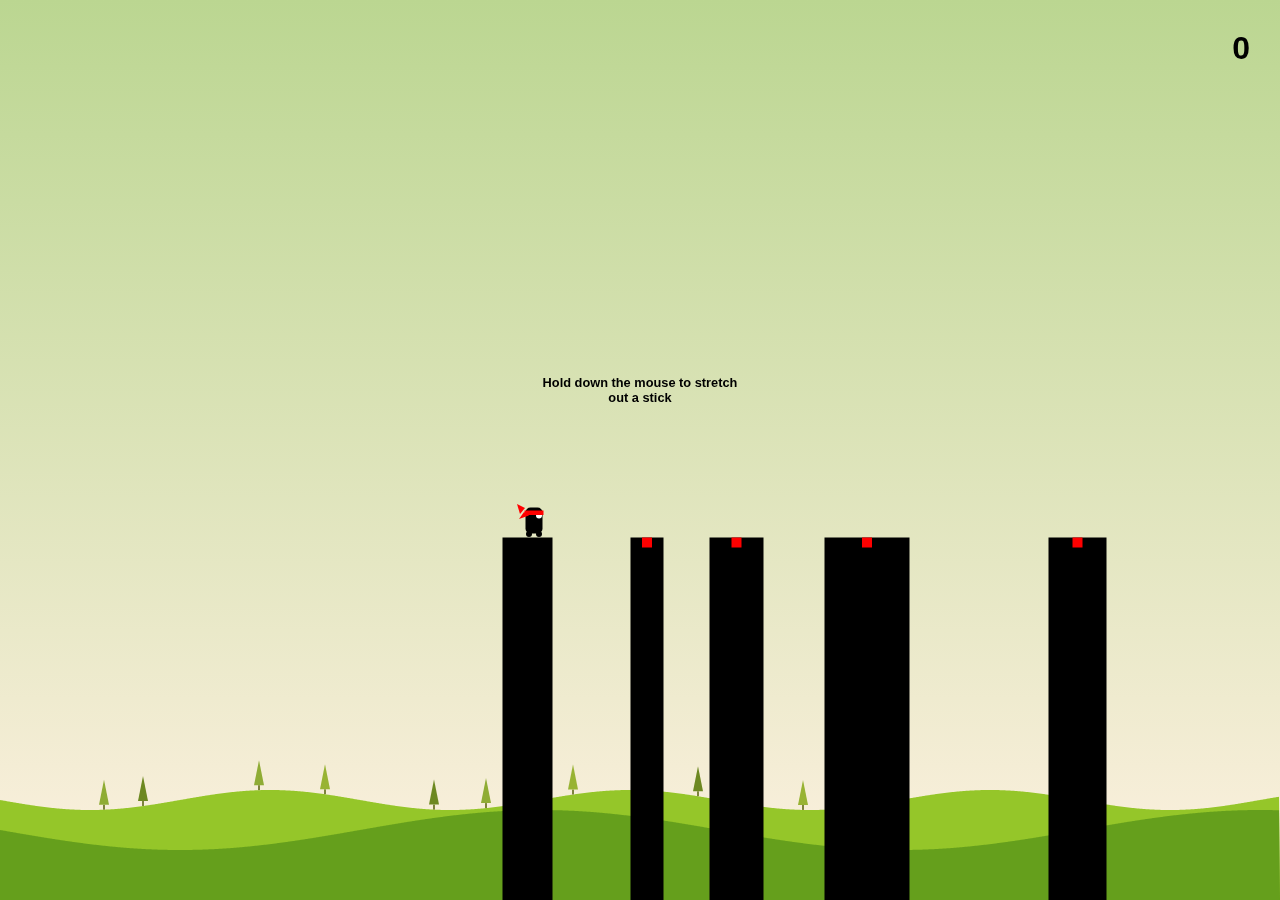
<file: game4index.html>
<!DOCTYPE html>
<html lang="en">
  <head>
    <meta charset="UTF-8">
    <meta name="viewport" content="width=device-width, initial-scale=1.0">
    <title>Stick Hero</title>
    <style>
      html,
      body {
        height: 100%;
        margin: 0;
      }

      body {
        font-family: "Segoe UI", Tahoma, Geneva, Verdana, sans-serif;
        cursor: pointer;
      }

      .container {
        display: flex;
        justify-content: center;
        align-items: center;
        height: 100%;
      }

      #score {
        position: absolute;
        top: 30px;
        right: 30px;
        font-size: 2em;
        font-weight: 900;
      }

      #introduction {
        width: 200px;
        height: 150px;
        position: absolute;
        font-weight: 600;
        font-size: 0.8em;
        font-family: "Segoe UI", Tahoma, Geneva, Verdana, sans-serif;
        text-align: center;
        transition: opacity 2s;
      }

      #restart {
        width: 120px;
        height: 120px;
        position: absolute;
        border-radius: 50%;
        color: white;
        background-color: red;
        border: none;
        font-weight: 700;
        font-size: 1.2em;
        font-family: "Segoe UI", Tahoma, Geneva, Verdana, sans-serif;
        display: none;
        cursor: pointer;
      }

      #perfect {
        position: absolute;
        opacity: 0;
        transition: opacity 2s;
      }

      #youtube,
      #youtube-card {
        display: none;
      }

      @media (min-height: 425px) {
        #youtube {
          z-index: 2;
          display: block;
          width: 100px;
          height: 70px;
          position: absolute;
          bottom: 20px;
          left: 20px;
          background: red;
          border-radius: 50% / 11%;
          transform: scale(0.8);
          transition: transform 0.5s;
        }

        #youtube:hover,
        #youtube:focus {
          transform: scale(0.9);
        }

        #youtube::before {
          content: "";
          display: block;
          position: absolute;
          top: 7.5%;
          left: -6%;
          width: 112%;
          height: 85%;
          background: red;
          border-radius: 9% / 50%;
        }

        #youtube::after {
          content: "";
          display: block;
          position: absolute;
          top: 20px;
          left: 40px;
          width: 45px;
          height: 30px;
          border: 15px solid transparent;
          box-sizing: border-box;
          border-left: 30px solid white;
        }

        #youtube span {
          font-size: 0;
          position: absolute;
          width: 0;
          height: 0;
          overflow: hidden;
        }

        #youtube:hover + #youtube-card {
          display: block;
          position: absolute;
          bottom: 12px;
          left: 10px;
          padding: 25px 25px 25px 130px;
          width: 300px;
          background-color: white;
        }
      }
    </style>
  </head>
  <body>
    <div class="container">
      <div id="score"></div>
      <canvas id="game" width="375" height="375"></canvas>
      <div id="introduction">Hold down the mouse to stretch out a stick</div>
      <div id="perfect">DOUBLE SCORE</div>
      <button id="restart">RESTART</button>
    </div>

    <script>
      Array.prototype.last = function () {
        return this[this.length - 1];
      };

      // A sinus function that acceps degrees instead of radians
      Math.sinus = function (degree) {
        return Math.sin((degree / 180) * Math.PI);
      };

      // Game data
      let phase = "waiting"; // waiting | stretching | turning | walking | transitioning | falling
      let lastTimestamp; // The timestamp of the previous requestAnimationFrame cycle

      let heroX; // Changes when moving forward
      let heroY; // Only changes when falling
      let sceneOffset; // Moves the whole game

      let platforms = [];
      let sticks = [];
      let trees = [];

      // Todo: Save high score to localStorage (?)

      let score = 0;

      // Configuration
      const canvasWidth = 375;
      const canvasHeight = 375;
      const platformHeight = 100;
      const heroDistanceFromEdge = 10; // While waiting
      const paddingX = 100; // The waiting position of the hero in from the original canvas size
      const perfectAreaSize = 10;

      // The background moves slower than the hero
      const backgroundSpeedMultiplier = 0.2;

      const hill1BaseHeight = 100;
      const hill1Amplitude = 10;
      const hill1Stretch = 1;
      const hill2BaseHeight = 70;
      const hill2Amplitude = 20;
      const hill2Stretch = 0.5;

      const stretchingSpeed = 4; // Milliseconds it takes to draw a pixel
      const turningSpeed = 4; // Milliseconds it takes to turn a degree
      const walkingSpeed = 4;
      const transitioningSpeed = 2;
      const fallingSpeed = 2;

      const heroWidth = 17; // 24
      const heroHeight = 30; // 40

      const canvas = document.getElementById("game");
      canvas.width = window.innerWidth; // Make the Canvas full screen
      canvas.height = window.innerHeight;

      const ctx = canvas.getContext("2d");

      const introductionElement = document.getElementById("introduction");
      const perfectElement = document.getElementById("perfect");
      const restartButton = document.getElementById("restart");
      const scoreElement = document.getElementById("score");

      // Initialize layout
      resetGame();

      // Resets game variables and layouts but does not start the game (game starts on keypress)
      function resetGame() {
        // Reset game progress
        phase = "waiting";
        lastTimestamp = undefined;
        sceneOffset = 0;
        score = 0;

        introductionElement.style.opacity = 1;
        perfectElement.style.opacity = 0;
        restartButton.style.display = "none";
        scoreElement.innerText = score;

        // The first platform is always the same
        // x + w has to match paddingX
        platforms = [{ x: 50, w: 50 }];
        generatePlatform();
        generatePlatform();
        generatePlatform();
        generatePlatform();

        sticks = [{ x: platforms[0].x + platforms[0].w, length: 0, rotation: 0 }];

        trees = [];
        generateTree();
        generateTree();
        generateTree();
        generateTree();
        generateTree();
        generateTree();
        generateTree();
        generateTree();
        generateTree();
        generateTree();

        heroX = platforms[0].x + platforms[0].w - heroDistanceFromEdge;
        heroY = 0;

        draw();
      }

      function generateTree() {
        const minimumGap = 30;
        const maximumGap = 150;

        // X coordinate of the right edge of the furthest tree
        const lastTree = trees[trees.length - 1];
        let furthestX = lastTree ? lastTree.x : 0;

        const x =
          furthestX +
          minimumGap +
          Math.floor(Math.random() * (maximumGap - minimumGap));

        const treeColors = ["#6D8821", "#8FAC34", "#98B333"];
        const color = treeColors[Math.floor(Math.random() * 3)];

        trees.push({ x, color });
      }

      function generatePlatform() {
        const minimumGap = 40;
        const maximumGap = 200;
        const minimumWidth = 20;
        const maximumWidth = 100;

        // X coordinate of the right edge of the furthest platform
        const lastPlatform = platforms[platforms.length - 1];
        let furthestX = lastPlatform.x + lastPlatform.w;

        const x =
          furthestX +
          minimumGap +
          Math.floor(Math.random() * (maximumGap - minimumGap));
        const w =
          minimumWidth + Math.floor(Math.random() * (maximumWidth - minimumWidth));

        platforms.push({ x, w });
      }

      resetGame();

      // If space was pressed restart the game
      window.addEventListener("keydown", function (event) {
        if (event.key == " ") {
          event.preventDefault();
          resetGame();
          return;
        }
      });

      window.addEventListener("mousedown", function (event) {
        if (phase == "waiting") {
          lastTimestamp = undefined;
          introductionElement.style.opacity = 0;
          phase = "stretching";
          window.requestAnimationFrame(animate);
        }
      });

      window.addEventListener("mouseup", function (event) {
        if (phase == "stretching") {
          phase = "turning";
        }
      });

      window.addEventListener("resize", function (event) {
        canvas.width = window.innerWidth;
        canvas.height = window.innerHeight;
        draw();
      });

      window.requestAnimationFrame(animate);

      // The main game loop
      function animate(timestamp) {
        if (!lastTimestamp) {
          lastTimestamp = timestamp;
          window.requestAnimationFrame(animate);
          return;
        }

        switch (phase) {
          case "waiting":
            return; // Stop the loop
          case "stretching": {
            sticks.last().length += (timestamp - lastTimestamp) / stretchingSpeed;
            break;
          }
          case "turning": {
            sticks.last().rotation += (timestamp - lastTimestamp) / turningSpeed;

            if (sticks.last().rotation > 90) {
              sticks.last().rotation = 90;

              const [nextPlatform, perfectHit] = thePlatformTheStickHits();
              if (nextPlatform) {
                // Increase score
                score += perfectHit ? 2 : 1;
                scoreElement.innerText = score;

                if (perfectHit) {
                  perfectElement.style.opacity = 1;
                  setTimeout(() => (perfectElement.style.opacity = 0), 1000);
                }

                generatePlatform();
                generateTree();
                generateTree();
              }

              phase = "walking";
            }
            break;
          }
          case "walking": {
            heroX += (timestamp - lastTimestamp) / walkingSpeed;

            const [nextPlatform] = thePlatformTheStickHits();
            if (nextPlatform) {
              // If hero will reach another platform then limit it's position at it's edge
              const maxHeroX = nextPlatform.x + nextPlatform.w - heroDistanceFromEdge;
              if (heroX > maxHeroX) {
                heroX = maxHeroX;
                phase = "transitioning";
              }
            } else {
              // If hero won't reach another platform then limit it's position at the end of the pole
              const maxHeroX = sticks.last().x + sticks.last().length + heroWidth;
              if (heroX > maxHeroX) {
                heroX = maxHeroX;
                phase = "falling";
              }
            }
            break;
          }
          case "transitioning": {
            sceneOffset += (timestamp - lastTimestamp) / transitioningSpeed;

            const [nextPlatform] = thePlatformTheStickHits();
            if (sceneOffset > nextPlatform.x + nextPlatform.w - paddingX) {
              // Add the next step
              sticks.push({
                x: nextPlatform.x + nextPlatform.w,
                length: 0,
                rotation: 0
              });
              phase = "waiting";
            }
            break;
          }
          case "falling": {
            if (sticks.last().rotation < 180)
              sticks.last().rotation += (timestamp - lastTimestamp) / turningSpeed;

            heroY += (timestamp - lastTimestamp) / fallingSpeed;
            const maxHeroY =
              platformHeight + 100 + (window.innerHeight - canvasHeight) / 2;
            if (heroY > maxHeroY) {
              restartButton.style.display = "block";
              return;
            }
            break;
          }
          default:
            throw Error("Wrong phase");
        }

        draw();
        window.requestAnimationFrame(animate);

        lastTimestamp = timestamp;
      }

      // Returns the platform the stick hit (if it didn't hit any stick then return undefined)
      function thePlatformTheStickHits() {
        if (sticks.last().rotation != 90)
          throw Error(`Stick is ${sticks.last().rotation}°`);
        const stickFarX = sticks.last().x + sticks.last().length;

        const platformTheStickHits = platforms.find(
          (platform) => platform.x < stickFarX && stickFarX < platform.x + platform.w
        );

        // If the stick hits the perfect area
        if (
          platformTheStickHits &&
          platformTheStickHits.x + platformTheStickHits.w / 2 - perfectAreaSize / 2 <
            stickFarX &&
          stickFarX <
            platformTheStickHits.x + platformTheStickHits.w / 2 + perfectAreaSize / 2
        )
          return [platformTheStickHits, true];

        return [platformTheStickHits, false];
      }

      function draw() {
        ctx.save();
        ctx.clearRect(0, 0, window.innerWidth, window.innerHeight);

        drawBackground();

        // Center main canvas area to the middle of the screen
        ctx.translate(
          (window.innerWidth - canvasWidth) / 2 - sceneOffset,
          (window.innerHeight - canvasHeight) / 2
        );

        // Draw scene
        drawPlatforms();
        drawHero();
        drawSticks();

        // Restore transformation
        ctx.restore();
      }

      restartButton.addEventListener("click", function (event) {
        event.preventDefault();
        resetGame();
        restartButton.style.display = "none";
      });

      function drawPlatforms() {
        platforms.forEach(({ x, w }) => {
          // Draw platform
          ctx.fillStyle = "black";
          ctx.fillRect(
            x,
            canvasHeight - platformHeight,
            w,
            platformHeight + (window.innerHeight - canvasHeight) / 2
          );

          // Draw perfect area only if hero did not yet reach the platform
          if (sticks.last().x < x) {
            ctx.fillStyle = "red";
            ctx.fillRect(
              x + w / 2 - perfectAreaSize / 2,
              canvasHeight - platformHeight,
              perfectAreaSize,
              perfectAreaSize
            );
          }
        });
      }

      function drawHero() {
        ctx.save();
        ctx.fillStyle = "black";
        ctx.translate(
          heroX - heroWidth / 2,
          heroY + canvasHeight - platformHeight - heroHeight / 2
        );

        // Body
        drawRoundedRect(
          -heroWidth / 2,
          -heroHeight / 2,
          heroWidth,
          heroHeight - 4,
          5
        );

        // Legs
        const legDistance = 5;
        ctx.beginPath();
        ctx.arc(legDistance, 11.5, 3, 0, Math.PI * 2, false);
        ctx.fill();
        ctx.beginPath();
        ctx.arc(-legDistance, 11.5, 3, 0, Math.PI * 2, false);
        ctx.fill();

        // Eye
        ctx.beginPath();
        ctx.fillStyle = "white";
        ctx.arc(5, -7, 3, 0, Math.PI * 2, false);
        ctx.fill();

        // Band
        ctx.fillStyle = "red";
        ctx.fillRect(-heroWidth / 2 - 1, -12, heroWidth + 2, 4.5);
        ctx.beginPath();
        ctx.moveTo(-9, -14.5);
        ctx.lineTo(-17, -18.5);
        ctx.lineTo(-14, -8.5);
        ctx.fill();
        ctx.beginPath();
        ctx.moveTo(-10, -10.5);
        ctx.lineTo(-15, -3.5);
        ctx.lineTo(-5, -7);
        ctx.fill();

        ctx.restore();
      }

      function drawRoundedRect(x, y, width, height, radius) {
        ctx.beginPath();
        ctx.moveTo(x, y + radius);
        ctx.lineTo(x, y + height - radius);
        ctx.arcTo(x, y + height, x + radius, y + height, radius);
        ctx.lineTo(x + width - radius, y + height);
        ctx.arcTo(x + width, y + height, x + width, y + height - radius, radius);
        ctx.lineTo(x + width, y + radius);
        ctx.arcTo(x + width, y, x + width - radius, y, radius);
        ctx.lineTo(x + radius, y);
        ctx.arcTo(x, y, x, y + radius, radius);
        ctx.fill();
      }

      function drawSticks() {
        sticks.forEach((stick) => {
          ctx.save();

          // Move the anchor point to the start of the stick and rotate
          ctx.translate(stick.x, canvasHeight - platformHeight);
          ctx.rotate((Math.PI / 180) * stick.rotation);

          // Draw stick
          ctx.beginPath();
          ctx.lineWidth = 2;
          ctx.moveTo(0, 0);
          ctx.lineTo(0, -stick.length);
          ctx.stroke();

          // Restore transformations
          ctx.restore();
        });
      }

      function drawBackground() {
        // Draw sky
        var gradient = ctx.createLinearGradient(0, 0, 0, window.innerHeight);
        gradient.addColorStop(0, "#BBD691");
        gradient.addColorStop(1, "#FEF1E1");
        ctx.fillStyle = gradient;
        ctx.fillRect(0, 0, window.innerWidth, window.innerHeight);

        // Draw hills
        drawHill(hill1BaseHeight, hill1Amplitude, hill1Stretch, "#95C629");
        drawHill(hill2BaseHeight, hill2Amplitude, hill2Stretch, "#659F1C");

        // Draw trees
        trees.forEach((tree) => drawTree(tree.x, tree.color));
      }

      // A hill is a shape under a stretched out sinus wave
      function drawHill(baseHeight, amplitude, stretch, color) {
        ctx.beginPath();
        ctx.moveTo(0, window.innerHeight);
        ctx.lineTo(0, getHillY(0, baseHeight, amplitude, stretch));
        for (let i = 0; i < window.innerWidth; i++) {
          ctx.lineTo(i, getHillY(i, baseHeight, amplitude, stretch));
        }
        ctx.lineTo(window.innerWidth, window.innerHeight);
        ctx.fillStyle = color;
        ctx.fill();
      }

      function drawTree(x, color) {
        ctx.save();
        ctx.translate(
          (-sceneOffset * backgroundSpeedMultiplier + x) * hill1Stretch,
          getTreeY(x, hill1BaseHeight, hill1Amplitude)
        );

        const treeTrunkHeight = 5;
        const treeTrunkWidth = 2;
        const treeCrownHeight = 25;
        const treeCrownWidth = 10;

        // Draw trunk
        ctx.fillStyle = "#7D833C";
        ctx.fillRect(
          -treeTrunkWidth / 2,
          -treeTrunkHeight,
          treeTrunkWidth,
          treeTrunkHeight
        );

        // Draw crown
        ctx.beginPath();
        ctx.moveTo(-treeCrownWidth / 2, -treeTrunkHeight);
        ctx.lineTo(0, -(treeTrunkHeight + treeCrownHeight));
        ctx.lineTo(treeCrownWidth / 2, -treeTrunkHeight);
        ctx.fillStyle = color;
        ctx.fill();

        ctx.restore();
      }

      function getHillY(windowX, baseHeight, amplitude, stretch) {
        const sineBaseY = window.innerHeight - baseHeight;
        return (
          Math.sinus((sceneOffset * backgroundSpeedMultiplier + windowX) * stretch) *
            amplitude +
          sineBaseY
        );
      }

      function getTreeY(x, baseHeight, amplitude) {
        const sineBaseY = window.innerHeight - baseHeight;
        return Math.sinus(x) * amplitude + sineBaseY;
      }
    </script>
  </body>
</html>
</file>
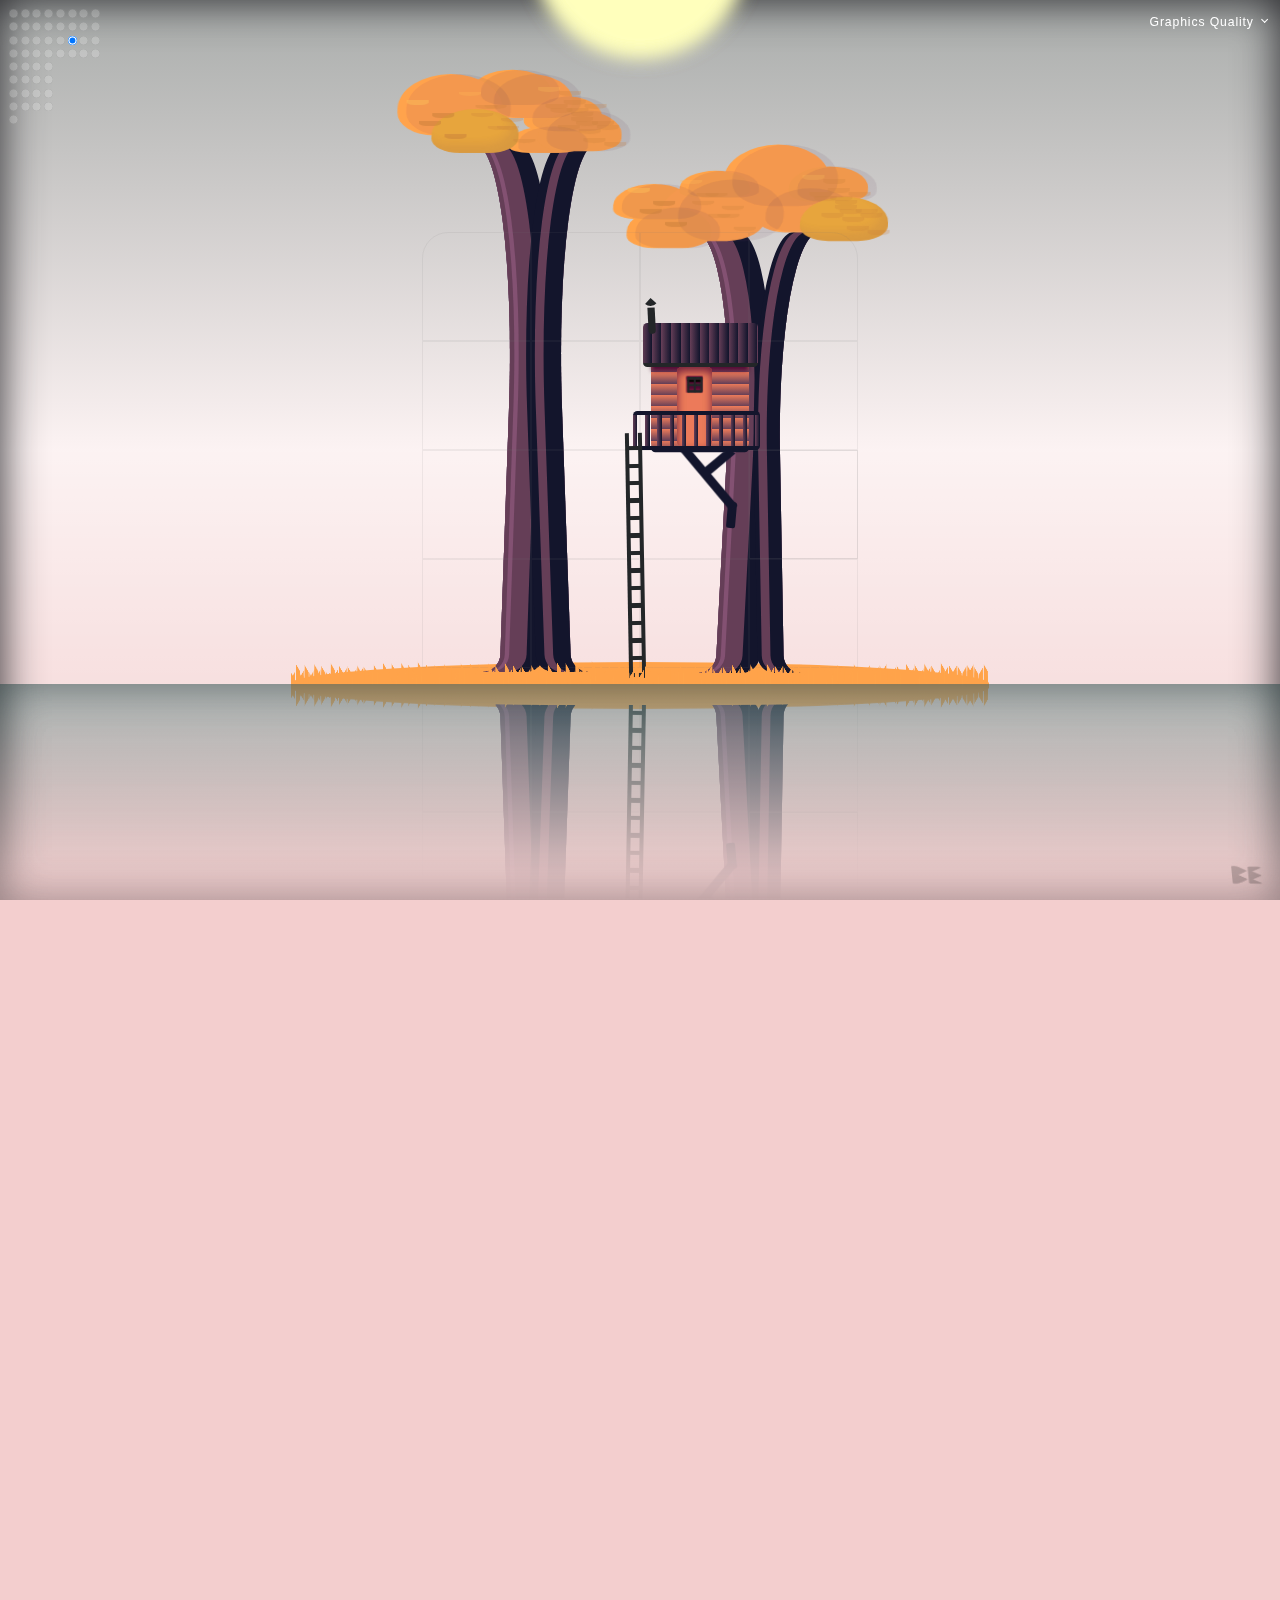
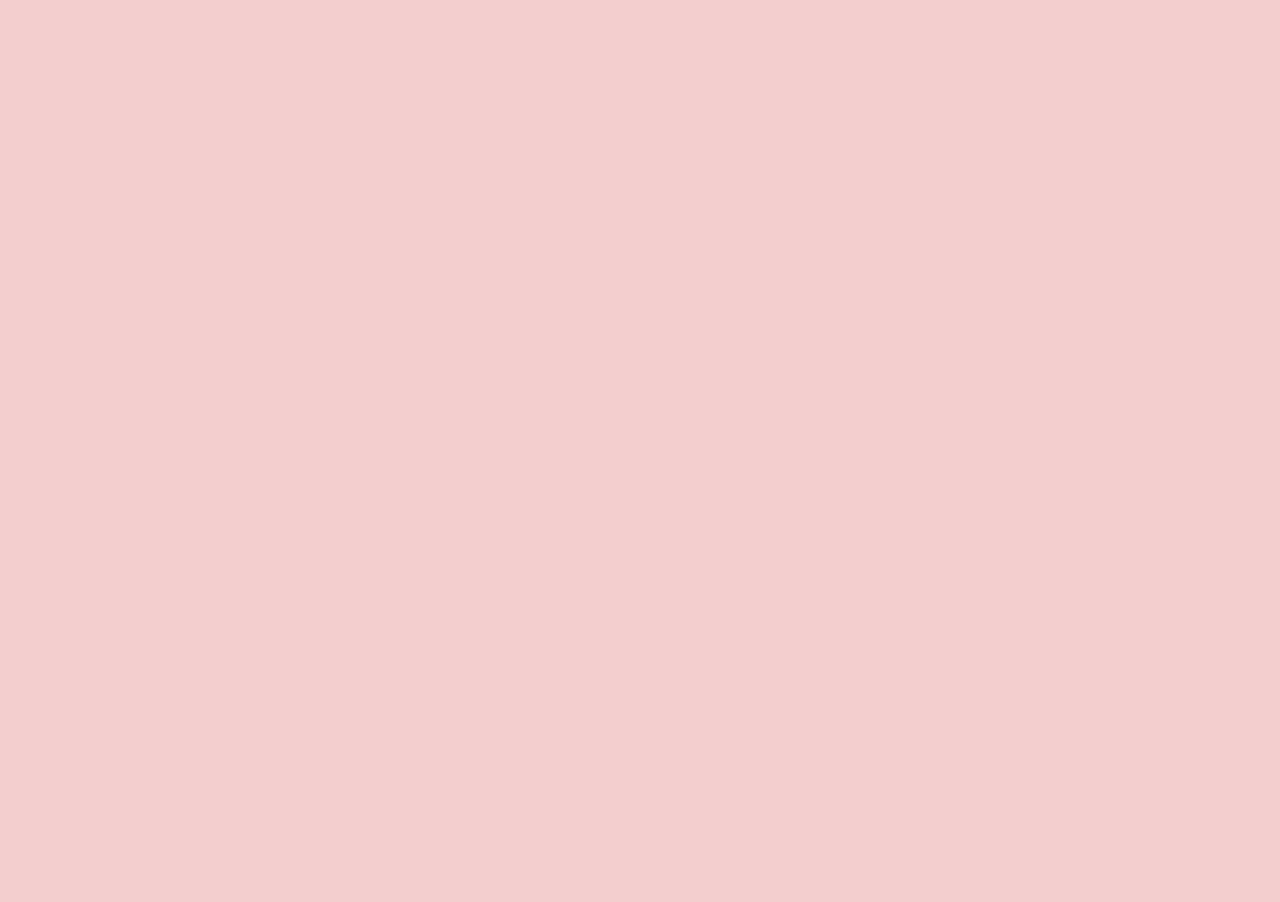
<file: game5index.html>
<!DOCTYPE html>
<html lang="en" >
<head>
  <meta charset="UTF-8">
  <title>A Pure CSS Game - You Must Build a Lighthouse.</title>
  <link rel="stylesheet" href="./game5style.css">

</head>
<body>
<!-- partial:index.partial.html -->
<input type="checkbox" id="gfxmenu" />
<input type="radio" name="gfx" id="good" checked />
<input type="radio" name="gfx" id="poor" />
<x id="graphics">
  <label class="gfx" for="gfxmenu">Graphics Quality</label>
  <label class="gfx" for="good">Very Pretty</label>
  <label class="gfx" for="poor">Quite Pretty</label>
</x>

<sky><time>
    <sun></sun>
  </time></sky>
<stars><i></i></stars>

<sunset></sunset>
<colour>

  <input type="radio" name="r23" id="cb23" class="hs house row4 col1" />
  <input type="radio" name="r23" id="cb23s" class="hs shed row4 col1" />
  <input type="radio" name="r24" id="cb24" class="hs house row4 col2" />
  <input type="radio" name="r24" id="cb24s" class="hs shed row4 col2" />
  <input type="radio" name="r25" id="cb25" class="hs house row4 col3" />
  <input type="radio" name="r23" id="cb25s" class="hs shed row4 col3" />
  <input type="radio" name="r26" id="cb26" class="hs house row4 col4" />
  <input type="radio" name="r26" id="cb26s" class="hs shed row4 col4" />
  <br />
  <input type="radio" name="r19" id="cb19" class="hs house row3 col1" />
  <input type="radio" name="r19" id="cb19s" class="hs shed row3 col1" />
  <input type="radio" name="r20" id="cb20" class="hs house row3 col2" />
  <input type="radio" name="r20" id="cb20s" class="hs shed row3 col2" />
  <input type="radio" name="r21" id="cb21" class="hs house row3 col3" />
  <input type="radio" name="r21" id="cb21s" class="hs shed row3 col3" />
  <input type="radio" name="r22" id="cb22" class="hs house row3 col4" />
  <input type="radio" name="r22" id="cb22s" class="hs shed row3 col4" />
  <br />
  <input type="radio" name="r15" id="cb15" class="hs house row2 col1" />
  <input type="radio" name="r15" id="cb15s" class="hs shed row2 col1" />
  <input type="radio" name="r16" id="cb16" class="hs house row2 col2" />
  <input type="radio" name="r16" id="cb16s" class="hs shed row2 col2" />
  <input type="radio" name="r17" id="cb17" class="hs house row2 col3" />
  <input type="radio" name="r17" id="cb17s" class="hs shed row2 col3" checked />
  <input type="radio" name="r18" id="cb18" class="hs house row2 col4" />
  <input type="radio" name="r18" id="cb18s" class="hs shed row2 col4" />
  <br />
  <input type="radio" name="r11" id="cb11" class="hs house row1 col1" />
  <input type="radio" name="r11" id="cb11s" class="hs shed row1 col1" />
  <input type="radio" name="r12" id="cb12" class="hs house row1 col2" />
  <input type="radio" name="r12" id="cb12s" class="hs shed row1 col2" />
  <input type="radio" name="r13" id="cb13" class="hs house row1 col3" />
  <input type="radio" name="r13" id="cb13s" class="hs shed row1 col3" />
  <input type="radio" name="r14" id="cb14" class="hs house row1 col4" />
  <input type="radio" name="r14" id="cb14s" class="hs shed row1 col4" />
  <br />

  <input type="radio" name="r23" id="ncb23" class="row4 col1" title="ncb23" />
  <input type="radio" name="r24" id="ncb24" class="row4 col2" title="ncb24" />
  <input type="radio" name="r25" id="ncb25" class="row4 col3" title="ncb25" />
  <input type="radio" name="r26" id="ncb26" class="row4 col4" title="ncb26" />
  <br />
  <input type="radio" name="r19" id="ncb19" class="row3 col1" title="ncb19" />
  <input type="radio" name="r20" id="ncb20" class="row3 col2" title="ncb20" />
  <input type="radio" name="r21" id="ncb21" class="row3 col3" title="ncb21" />
  <input type="radio" name="r22" id="ncb22" class="row3 col4" title="ncb22" />
  <br />
  <input type="radio" name="r15" id="ncb15" class="row2 col1" title="ncb15" />
  <input type="radio" name="r16" id="ncb16" class="row2 col2" title="ncb16" />
  <input type="radio" name="r17" id="ncb17" class="row2 col3" title="ncb17" />
  <input type="radio" name="r18" id="ncb18" class="row2 col4" title="ncb18" />
  <br />
  <input type="radio" name="r11" id="ncb11" class="row1 col1" title="ncb11" />
  <input type="radio" name="r12" id="ncb12" class="row1 col2" title="ncb12" />
  <input type="radio" name="r13" id="ncb13" class="row1 col3" title="ncb13" />
  <input type="radio" name="r14" id="ncb14" class="row1 col4" title="ncb14" />
  <br />
  <input type="radio" id="done" />

  <div class="lh">
    <light></light>
  </div>
  <div>
    <div class="main">
      <island></island>

      <tree><i></i><i></i></tree>
      <tree><i></i><i></i></tree>

      <shed>
        <label class="row1 col1 shedlabel" for="ncb11" title="Tap to build"><i></i><i></i><i></i><i></i><i></i></label>
        <label class="row1 col2 shedlabel" for="ncb12" title="Tap to build"><i></i><i></i><i></i><i></i><i></i></label>
        <label class="row1 col3 shedlabel" for="ncb13" title="Tap to build"><i></i><i></i><i></i><i></i><i></i></label>
        <label class="row1 col4 shedlabel" for="ncb14" title="Tap to build"><i></i><i></i><i></i><i></i><i></i></label>

        <label class="row2 col1 shedlabel" for="ncb15" title="Tap to build"><i></i><i></i><i></i><i></i><i></i></label>
        <label class="row2 col2 shedlabel" for="ncb16" title="Tap to build"><i></i><i></i><i></i><i></i><i></i></label>
        <label class="row2 col3 shedlabel" for="ncb17" title="Tap to build"><i></i><i></i><i></i><i></i><i></i></label>
        <label class="row2 col4 shedlabel" for="ncb18" title="Tap to build"><i></i><i></i><i></i><i></i><i></i></label>

        <label class="row3 col1 shedlabel" for="ncb19" title="Tap to build"><i></i><i></i><i></i><i></i><i></i></label>
        <label class="row3 col2 shedlabel" for="ncb20" title="Tap to build"><i></i><i></i><i></i><i></i><i></i></label>
        <label class="row3 col3 shedlabel" for="ncb21" title="Tap to build"><i></i><i></i><i></i><i></i><i></i></label>
        <label class="row3 col4 shedlabel" for="ncb22" title="Tap to build"><i></i><i></i><i></i><i></i><i></i></label>
      </shed>

      <house>

        <label class="row1 col1 houselabel" for="ncb11" title="Tap to build"><i></i><i></i><i></i><i></i><i></i></label>
        <label class="row1 col2 houselabel" for="ncb12" title="Tap to build"><i></i><i></i><i></i><i></i><i></i></label>
        <label class="row1 col3 houselabel" for="ncb13" title="Tap to build"><i></i><i></i><i></i><i></i><i></i></label>
        <label class="row1 col4 houselabel" for="ncb14" title="Tap to build"><i></i><i></i><i></i><i></i><i></i></label>

        <label class="row2 col1 houselabel" for="ncb15" title="Tap to build"><i></i><i></i><i></i><i></i><i></i></label>
        <label class="row2 col2 houselabel" for="ncb16" title="Tap to build"><i></i><i></i><i></i><i></i><i></i></label>
        <label class="row2 col3 houselabel" for="ncb17" title="Tap to build"><i></i><i></i><i></i><i></i><i></i></label>
        <label class="row2 col4 houselabel" for="ncb18" title="Tap to build"><i></i><i></i><i></i><i></i><i></i></label>

        <label class="row3 col1 houselabel" for="ncb19" title="Tap to build"><i></i><i></i><i></i><i></i><i></i></label>
        <label class="row3 col2 houselabel" for="ncb20" title="Tap to build"><i></i><i></i><i></i><i></i><i></i></label>
        <label class="row3 col3 houselabel" for="ncb21" title="Tap to build"><i></i><i></i><i></i><i></i><i></i></label>
        <label class="row3 col4 houselabel" for="ncb22" title="Tap to build"><i></i><i></i><i></i><i></i><i></i></label>

        <label class="row4 col1 houselabel" for="ncb23" title="Tap to build"><i></i><i></i><i></i><i></i></label>
        <label class="row4 col2 houselabel" for="ncb24" title="Tap to build"><i></i><i></i><i></i><i></i></label>
        <label class="row4 col3 houselabel" for="ncb25" title="Tap to build"><i></i><i></i><i></i><i></i></label>
        <label class="row4 col4 houselabel" for="ncb26" title="Tap to build"><i></i><i></i><i></i><i></i></label>
      </house>

      <hbtn>

        <label class="row1 col1 buttons" for="cb11" title="Tap to build"></label>
        <label class="row1 col2 buttons" for="cb12" title="Tap to build"></label>
        <label class="row1 col3 buttons" for="cb13" title="Tap to build"></label>
        <label class="row1 col4 buttons" for="cb14" title="Tap to build"></label>

        <label class="row2 col1 buttons" for="cb15" title="Tap to build"></label>
        <label class="row2 col2 buttons" for="cb16" title="Tap to build"></label>
        <label class="row2 col3 buttons" for="cb17" title="Tap to build"></label>
        <label class="row2 col4 buttons" for="cb18" title="Tap to build"></label>

        <label class="row3 col1 buttons" for="cb19" title="Tap to build"></label>
        <label class="row3 col2 buttons" for="cb20" title="Tap to build"></label>
        <label class="row3 col3 buttons" for="cb21" title="Tap to build"></label>
        <label class="row3 col4 buttons" for="cb22" title="Tap to build"></label>

        <label class="row4 col1 buttons" for="cb23" title="Tap to build"></label>
        <label class="row4 col2 buttons" for="cb24" title="Tap to build"></label>
        <label class="row4 col3 buttons" for="cb25" title="Tap to build"></label>
        <label class="row4 col4 buttons" for="cb26" title="Tap to build"></label>
      </hbtn>

      <sbtn>

        <label class="row1 col1 buttons" for="cb11s" title="Tap to build"></label>
        <label class="row1 col2 buttons" for="cb12s" title="Tap to build"></label>
        <label class="row1 col3 buttons" for="cb13s" title="Tap to build"></label>
        <label class="row1 col4 buttons" for="cb14s" title="Tap to build"></label>

        <label class="row2 col1 buttons" for="cb15s" title="Tap to build"></label>
        <label class="row2 col2 buttons" for="cb16s" title="Tap to build"></label>
        <label class="row2 col3 buttons" for="cb17s" title="Tap to build"></label>
        <label class="row2 col4 buttons" for="cb18s" title="Tap to build"></label>

        <label class="row3 col1 buttons" for="cb19s" title="Tap to build"></label>
        <label class="row3 col2 buttons" for="cb20s" title="Tap to build"></label>
        <label class="row3 col3 buttons" for="cb21s" title="Tap to build"></label>
        <label class="row3 col4 buttons" for="cb22s" title="Tap to build"></label>
      </sbtn>
      <grass></grass>
    </div>
  </div>
  <water><i></i></water>

  <div class="lh">
    <lens></lens>
  </div>

  <text>
    <welldone>
      <label for="done">✕</label>
      <p>NICE ONE!</p>
      <p>You built a lighthouse before nightfall!</p>
      <p>The ships and islanders are safe!</p>
    </welldone>
  </text>
  <text>
    <gameover>
      <label for="done">✕</label>
      <p>GAME OVER!</p>
      <p>I'm afraid I have some very bad news...</p>
      <p>A ship has crashed into your beautiful island.</p>
      <p>Everybody is dead!</p>
      <p>Soz! You should build a lighthouse.</p>
      <a href="" title="Try Again">Try Again</a>
    </gameover>
  </text>
</colour>
<div class="ss">
  <lens></lens>
</div>
<sig><i></i></sig>
<!-- partial -->
  <script  src="./game5script.js"></script>

</body>
</html>
</file>
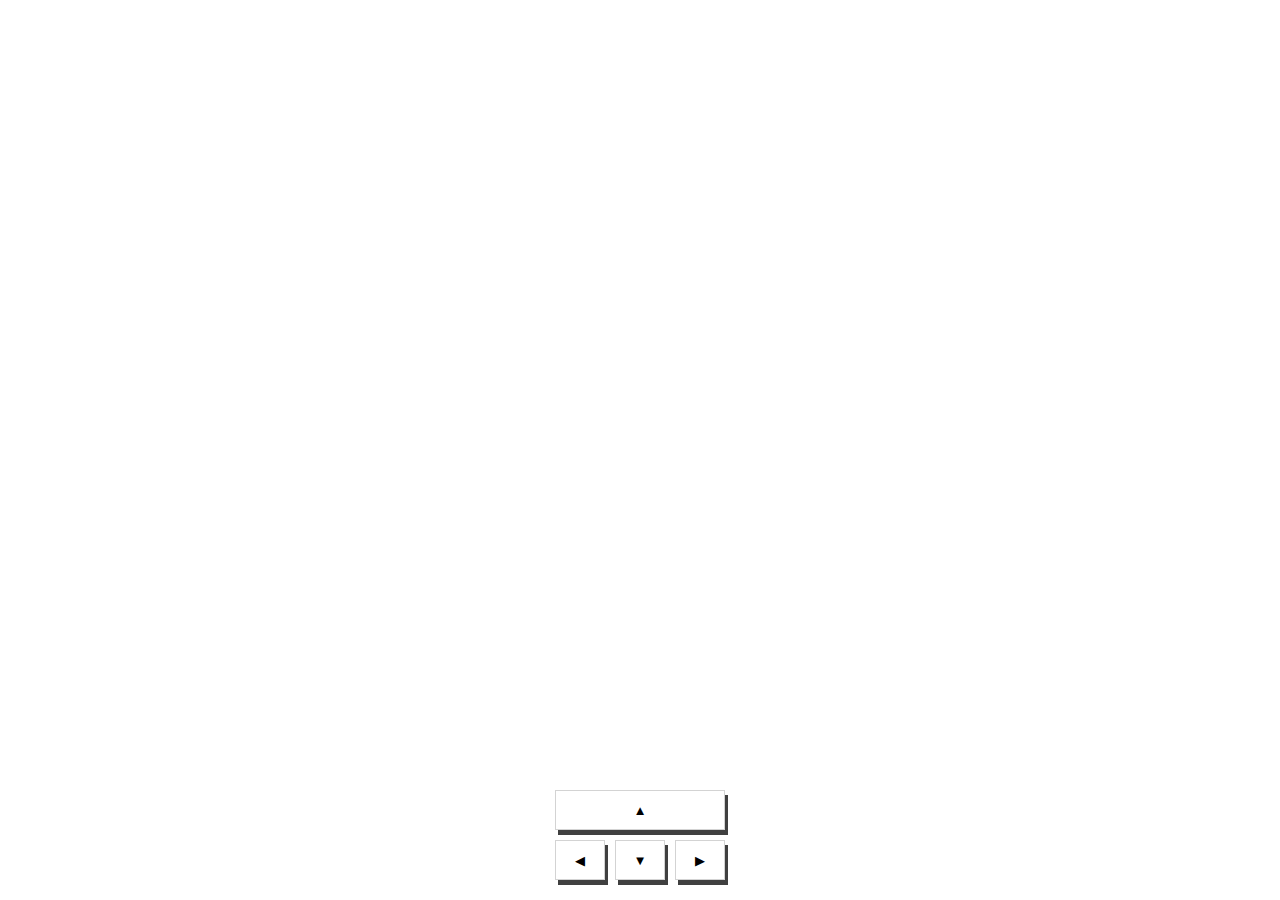
<file: gameindex.html>
<!DOCTYPE html>
<html lang="en">
	<head>
		<meta charset="UTF-8" />
		<title>Crossy Road with three.js</title>
		<link rel="stylesheet" href="./style.css" />
	</head>
	<body>
		<!-- partial:index.partial.html -->
		<canvas class="game"></canvas>
		<div id="controls">
			<div>
				<button id="forward">▲</button>
				<button id="left">◀</button>
				<button id="backward">▼</button>
				<button id="right">▶</button>
			</div>
		</div>
		<div id="score">0</div>
		<div id="result-container">
			<div id="result">
				<h1>Game Over</h1>
				<p>Your score: <span id="final-score"></span></p>
				<button id="retry">Retry</button>
			</div>
		</div>
		<!-- partial -->
		<script type="module" src="./script.js"></script>
	</body>
</html>
</file>
